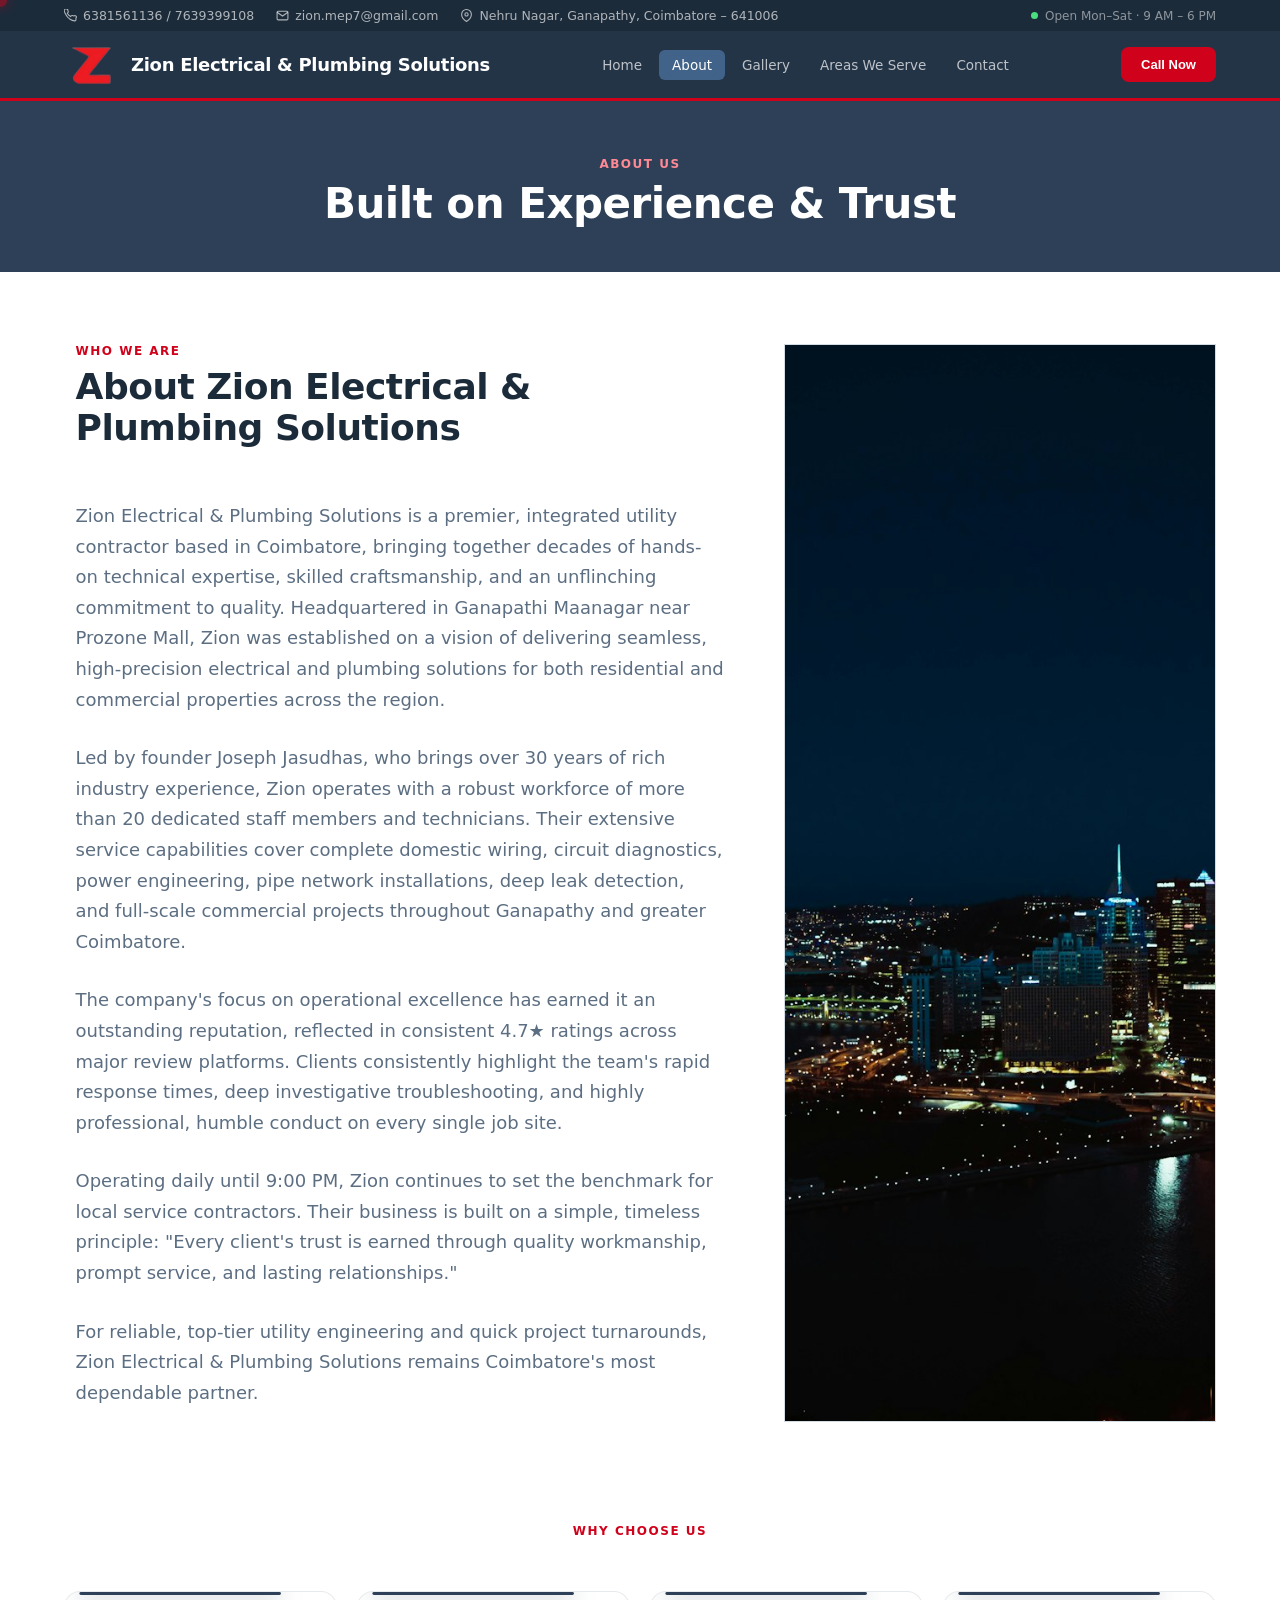
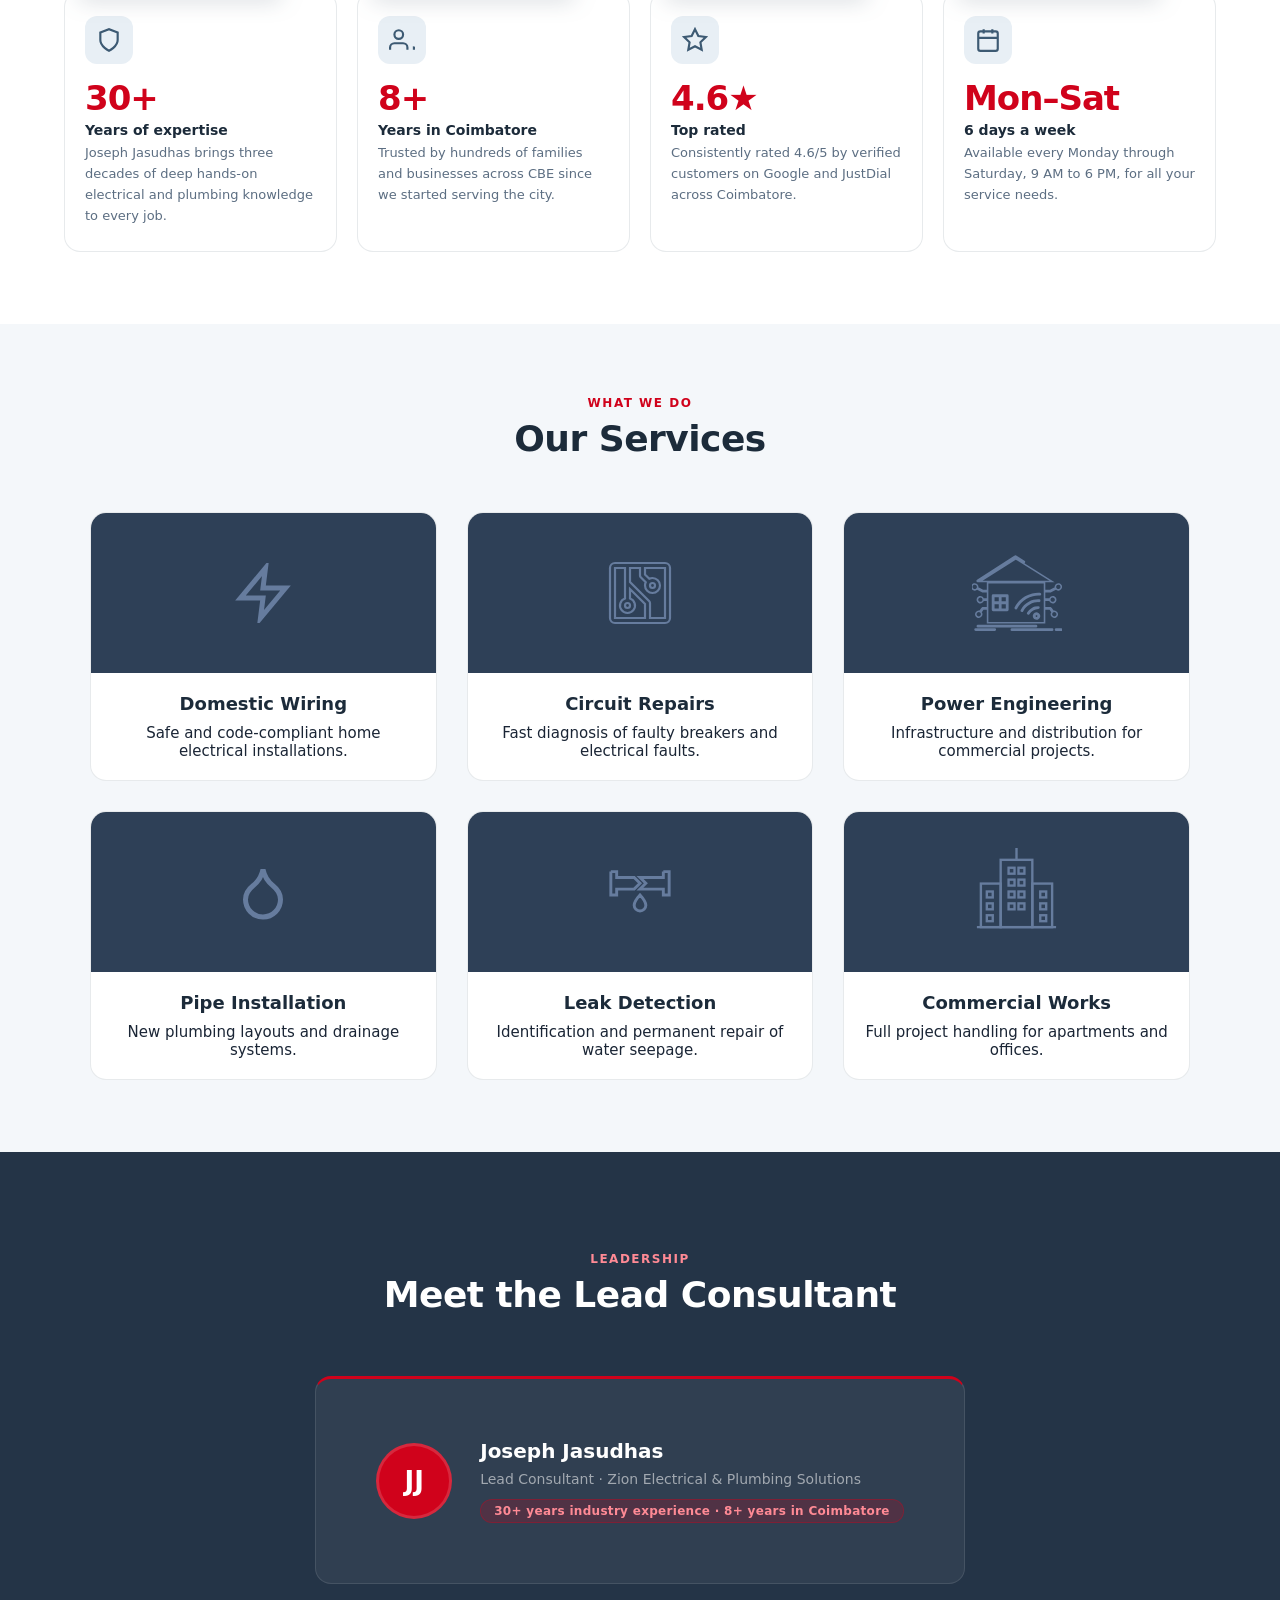
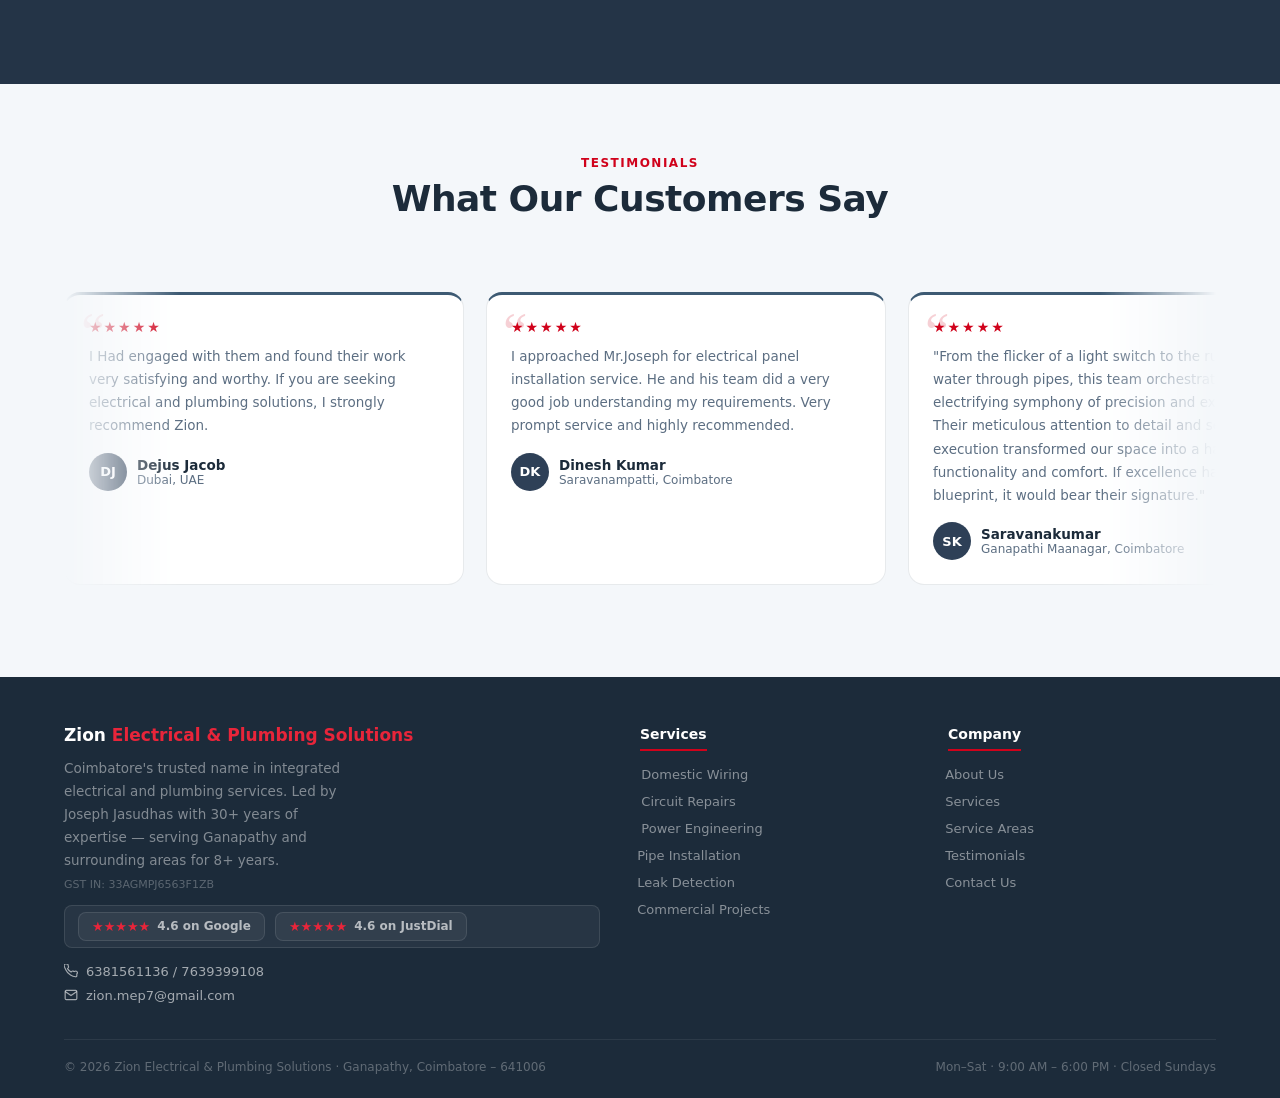
<file: about.html>
<!DOCTYPE html>
<html lang="en">
<head>
<meta charset="UTF-8">
<meta name="viewport" content="width=device-width, initial-scale=1.0">
<title>About Us | Zion Electrical &amp; Plumbing Solutions</title>
<link rel="stylesheet" href="style.css">
</head>
<body>

<h2 style="position: absolute; left: -9999px">
  Zion Electrical and Plumbing Solutions — Coimbatore
</h2>

<div class="topbar">
<div class="topbar-links">
<a href="tel:6381561136">
<svg fill="none" height="13" stroke="currentColor" stroke-width="2" viewbox="0 0 24 24" width="13">
<path d="M22 16.92v3a2 2 0 01-2.18 2 19.79 19.79 0 01-8.63-3.07A19.5 19.5 0 013.07 9.81 19.79 19.79 0 01.01 1.18 2 2 0 012 0h3a2 2 0 012 1.72c.13.96.36 1.9.7 2.81a2 2 0 01-.45 2.11L6.09 7.91a16 16 0 006 6l1.27-1.27a2 2 0 012.11-.45c.91.34 1.85.57 2.81.7A2 2 0 0122 16.92z"></path>
</svg>
      6381561136 / 7639399108
    </a>
<a href="https://share.google/Me3zKvV2UcwzcA7JD">
<svg fill="none" height="13" stroke="currentColor" stroke-width="2" viewbox="0 0 24 24" width="13">
<path d="M4 4h16c1.1 0 2 .9 2 2v12c0 1.1-.9 2-2 2H4c-1.1 0-2-.9-2-2V6c0-1.1.9-2 2-2z"></path>
<polyline points="22,6 12,13 2,6"></polyline>
</svg>
      zion.mep7@gmail.com
    </a>
<a href="#">
<svg fill="none" height="13" stroke="currentColor" stroke-width="2" viewbox="0 0 24 24" width="13">
<path d="M21 10c0 7-9 13-9 13s-9-6-9-13a9 9 0 0118 0z"></path>
<circle cx="12" cy="10" r="3"></circle>
</svg>
      Nehru Nagar, Ganapathy, Coimbatore – 641006
    </a>
</div>
<div class="topbar-right">
<div class="open-dot"></div>
    Open Mon–Sat · 9 AM – 6 PM
  </div>
</div>
<nav>
  <a href="index.html" class="logo-group" style="display: flex; align-items: center; gap: 12px; text-decoration:none;">
    <div class="logo"><img src="Zion-logo.png" width="55" height="55"/></div>
    <div class="logo-name">Zion Electrical &amp; Plumbing Solutions</div>
  </a>
  <ul class="nav-links">
    <li><a href="index.html">Home</a></li>
    <li><a href="about.html" class="active">About</a></li>
    <li><a href="gallery.html">Gallery</a></li>
    <li><a href="areas.html">Areas We Serve</a></li>
    <li><a href="contact.html">Contact</a></li>
  </ul>
  <a href="tel:6381561136"><button class="nav-btn">Call Now</button></a>
</nav>

<section class="page-banner">
  <div class="slabel" style="color:#FF8A95">About Us</div>
  <h1>Built on Experience &amp; Trust</h1>
</section>

<!-- ABOUT ZION + PHOTO SIDE-BY-SIDE SECTION -->
<section class="sec reveal" id="about-zion">
  <div class="about-container">
    <!-- Left Column: Content -->
    <div class="about-content">
      <div class="slabel">Who We Are</div>
      <div class="stitle">About Zion Electrical &amp; Plumbing Solutions</div>
      <div class="sdiv"></div>
      <p class="sbub">Zion Electrical &amp; Plumbing Solutions is a premier, integrated utility contractor based in Coimbatore, bringing together decades of hands-on technical expertise, skilled craftsmanship, and an unflinching commitment to quality. Headquartered in Ganapathi Maanagar near Prozone Mall, Zion was established on a vision of delivering seamless, high-precision electrical and plumbing solutions for both residential and commercial properties across the region.</p>
      <p class="sbub">Led by founder Joseph Jasudhas, who brings over 30 years of rich industry experience, Zion operates with a robust workforce of more than 20 dedicated staff members and technicians. Their extensive service capabilities cover complete domestic wiring, circuit diagnostics, power engineering, pipe network installations, deep leak detection, and full-scale commercial projects throughout Ganapathy and greater Coimbatore.</p>
      <p class="sbub">The company's focus on operational excellence has earned it an outstanding reputation, reflected in consistent 4.7★ ratings across major review platforms. Clients consistently highlight the team's rapid response times, deep investigative troubleshooting, and highly professional, humble conduct on every single job site.</p>
      <p class="sbub">Operating daily until 9:00 PM, Zion continues to set the benchmark for local service contractors. Their business is built on a simple, timeless principle: &quot;Every client's trust is earned through quality workmanship, prompt service, and lasting relationships.&quot;</p>
      <p class="sbub">For reliable, top-tier utility engineering and quick project turnarounds, Zion Electrical &amp; Plumbing Solutions remains Coimbatore's most dependable partner.</p>
    </div>

    <!-- Right Column: Image -->
    <div class="about-image-wrapper">
      <img src="usefulone.jpg" alt="Zion Electrical & Plumbing Team" class="about-img" />
    </div>
  </div>
</section>
<!-- WHY CHOOSE US SECTION -->
<section class="sec reveal" id="why-us">
  <div class="slabel">Why Choose Us</div>
  <div class="sdiv"></div>
  <div class="why-grid">
    <div class="why-card">
      <div class="why-icon">
        <svg fill="none" height="26" stroke="#3D5A73" stroke-width="2" viewbox="0 0 24 24" width="26">
          <path d="M12 22s8-4 8-10V5l-8-3-8 3v7c0 6 8 10 8 10z"></path>
        </svg>
      </div>
      <div class="why-num">30+</div>
      <h4>Years of expertise</h4>
      <p>
        Joseph Jasudhas brings three decades of deep hands-on electrical and
        plumbing knowledge to every job.
      </p>
    </div>
    
    <div class="why-card">
      <div class="why-icon">
        <svg fill="none" height="26" stroke="#3D5A73" stroke-width="2" viewbox="0 0 24 24" width="26">
          <path d="M17 21v-2a4 4 0 00-4-4H5a4 4 0 00-4 4v2"></path>
          <circle cx="9" cy="7" r="4"></circle>
          <path d="M23 21v-2a4 4 0 010 7.75"></path>
        </svg>
      </div>
      <div class="why-num">8+</div>
      <h4>Years in Coimbatore</h4>
      <p>
        Trusted by hundreds of families and businesses across CBE since we
        started serving the city.
      </p>
    </div>

    <div class="why-card">
      <div class="why-icon">
        <svg fill="none" height="26" stroke="#3D5A73" stroke-width="2" viewbox="0 0 24 24" width="26">
          <polygon points="12 2 15.09 8.26 22 9.27 17 14.14 18.18 21.02 12 17.77 5.82 21.02 7 14.14 2 9.27 8.91 8.26 12 2"></polygon>
        </svg>
      </div>
      <div class="why-num">4.6★</div>
      <h4>Top rated</h4>
      <p>
        Consistently rated 4.6/5 by verified customers on Google and JustDial
        across Coimbatore.
      </p>
    </div>

    <div class="why-card">
      <div class="why-icon">
        <svg fill="none" height="26" stroke="#3D5A73" stroke-width="2" viewbox="0 0 24 24" width="26">
          <rect height="18" rx="2" width="18" x="3" y="4"></rect>
          <line x1="16" x2="16" y1="2" y2="6"></line>
          <line x1="8" x2="8" y1="2" y2="6"></line>
          <line x1="3" x2="21" y1="10" y2="10"></line>
        </svg>
      </div>
      <div class="why-num">Mon–Sat</div>
      <h4>6 days a week</h4>
      <p>
        Available every Monday through Saturday, 9 AM to 6 PM, for all your
        service needs.
      </p>
    </div>
  </div>
</section>

<section class="sec alt" id="services">
<div class="slabel">What We Do</div>
<div class="stitle">Our Services</div>
<div class="sdiv"></div>
<div class="svc-grid">
<div class="svc-card">
<div class="svc-top">
<svg fill="none" height="60" stroke="#667C9E" stroke-width="2" viewbox="0 0 24 24" width="60">
<path d="M13 2L3 14h9l-1 8 10-12h-9z"></path>
</svg>
</div>
<div class="svc-body">
<h3>Domestic Wiring</h3>
<p>Safe and code-compliant home electrical installations.</p>
</div>
</div>
<div class="svc-card">
<div class="svc-top">
<svg fill="none" height="80" stroke="#667C9E" stroke-width="7" viewbox="0 0 256 256" width="80">
<path d="M208 32H48a16 16 0 0 0-16 16v160a16 16 0 0 0 16 16h160a16 16 0 0 0 16-16V48a16 16 0 0 0-16-16ZM88 160a8 8 0 1 1-8 8a8 8 0 0 1 8-8ZM48 48h32v97.38a24 24 0 1 0 16 0v-30.07l48 48V208H48Zm160 160h-48v-48a8 8 0 0 0-2.34-5.66L96 92.69V48h32v24a8 8 0 0 0 2.34 5.66l16 16A23.74 23.74 0 0 0 144 104a24 24 0 1 0 24-24a23.74 23.74 0 0 0-10.34 2.35L144 68.69V48h64v160ZM168 96a8 8 0 1 1-8 8a8 8 0 0 1 8-8Z"></path>
</svg>
</div>
<div class="svc-body">
<h3>Circuit Repairs</h3>
<p>Fast diagnosis of faulty breakers and electrical faults.</p>
</div>
</div>
<div class="svc-card">
<div class="svc-top">
<svg fill="none" height="90" stroke="#667C9E" stroke-width="8" viewbox="27 60 460 390" width="90">
<path d="M167.877,272.244h-29.494v29.494h29.494V272.244z M138.383,337.654h29.494 V308.16h-29.494V337.654z M203.793,272.244h-29.497v29.494h29.497V272.244z M174.296,337.654h29.497V308.16h-29.497V337.654z M207.001,344.049h-35.836h-0.077h-0.081h-35.835c-1.776,0-3.211-1.436-3.211-3.211v-35.811v-0.078v-0.104v-35.812 c0-1.774,1.436-3.211,3.211-3.211h35.835h0.081h0.077h35.836c1.751,0,3.187,1.437,3.187,3.211v35.812v0.104v0.078v35.811 C210.188,342.613,208.752,344.049,207.001,344.049z M254.741,332.747c-0.808,1.644-2.818,2.322-4.464,1.514 c-1.643-0.81-2.32-2.819-1.513-4.464c5.612-11.327,12.894-21.873,21.742-31.27c8.51-9.082,18.533-17.096,29.862-23.647 c11.378-6.552,23.307-11.224,35.418-14.067c12.554-2.95,25.345-3.969,37.923-3.186c1.854,0.131,3.24,1.723,3.135,3.55 s-1.699,3.237-3.552,3.132c-11.925-0.757-24.064,0.209-35.993,3.002c-11.508,2.715-22.837,7.126-33.59,13.338 c-10.757,6.212-20.257,13.834-28.347,22.447C266.981,311.996,260.064,322.02,254.741,332.747z M285.487,346.215 c-0.835,1.619-2.843,2.271-4.488,1.436c-1.618-0.861-2.271-2.871-1.436-4.488c4.201-8.066,9.553-15.609,15.976-22.317 c6.184-6.474,13.413-12.216,21.611-16.939c8.17-4.698,16.73-8.093,25.476-10.231c9.002-2.22,18.218-3.08,27.276-2.662 c1.824,0.078,3.26,1.644,3.183,3.471s-1.646,3.263-3.472,3.185c-8.482-0.366-17.045,0.417-25.422,2.479 c-8.146,1.984-16.13,5.142-23.729,9.526c-7.594,4.386-14.329,9.736-20.123,15.792C294.363,331.703,289.38,338.698,285.487,346.215 z M318.091,360.597c-0.916,1.593-2.951,2.141-4.545,1.227c-1.589-0.913-2.165-2.948-1.253-4.541 c2.664-4.646,5.928-8.953,9.788-12.815l0.183-0.184c3.682-3.627,7.91-6.891,12.635-9.605c4.805-2.792,9.815-4.854,14.904-6.211 c5.246-1.385,10.623-2.063,15.947-2.063c1.854,0,3.341,1.514,3.341,3.342c0,1.826-1.487,3.34-3.341,3.34 c-4.724-0.025-9.528,0.574-14.225,1.827c-4.568,1.227-9.033,3.054-13.286,5.507c-4.201,2.428-7.96,5.325-11.248,8.588 l-0.183,0.184C323.362,352.637,320.463,356.473,318.091,360.597z M359.043,364.382c-2.115-0.548-4.439-0.313-6.499,0.861 c-2.036,1.174-3.422,3.079-3.97,5.194c-0.572,2.113-0.336,4.463,0.836,6.498c1.176,2.037,3.081,3.42,5.193,3.994 c2.117,0.549,4.465,0.313,6.5-0.861c2.063-1.175,3.446-3.08,3.994-5.194c0.575-2.114,0.34-4.463-0.836-6.499 C363.062,366.339,361.156,364.955,359.043,364.382z M349.357,359.709c3.576-2.088,7.65-2.505,11.356-1.514 c3.678,0.992,7.019,3.394,9.083,6.969c2.06,3.576,2.478,7.675,1.488,11.354c-0.994,3.707-3.395,7.021-6.971,9.083 c-3.576,2.088-7.676,2.506-11.354,1.514c-3.682-0.991-7.021-3.393-9.082-6.969c-2.063-3.575-2.481-7.674-1.516-11.354 C343.355,365.086,345.781,361.771,349.357,359.709z M57.598,349.164c3.004-0.782,6.24-0.652,9.269,0.496l11.666-17.645 c0.523-1.018,1.594-1.723,2.818-1.723h25.293v-37.82H84.221c-0.337,1.461-0.884,2.897-1.67,4.28 c-2.06,3.576-5.401,5.978-9.083,6.969c-3.706,0.992-7.777,0.548-11.353-1.514s-5.977-5.376-6.97-9.083 c-0.99-3.68-0.572-7.778,1.488-11.354c2.063-3.575,5.404-5.977,9.083-6.969c3.706-0.991,7.78-0.573,11.357,1.487 c3.576,2.089,6.001,5.403,6.994,9.109l0.154,0.652h22.422v-37.82H81.351c-0.625,0-1.225-0.209-1.748-0.521l-27.171-14.252 c-2.011,2.428-4.699,4.072-7.594,4.855c-3.682,0.992-7.781,0.574-11.357-1.488c-3.576-2.062-6.001-5.402-6.966-9.109 c-0.993-3.68-0.576-7.752,1.484-11.354c2.064-3.576,5.405-5.978,9.086-6.97c3.706-0.991,7.777-0.573,11.353,1.515 c3.576,2.062,6.001,5.377,6.995,9.083c0.653,2.506,0.677,5.221-0.025,7.83l26.701,13.99h24.535v-39.465h291.081v39.465h29.417 l26.7-13.99c-0.705-2.609-0.681-5.324-0.028-7.83c0.993-3.706,3.422-7.021,6.998-9.083c3.576-2.088,7.647-2.506,11.354-1.515 c3.682,0.992,7.019,3.394,9.083,6.97c2.063,3.602,2.48,7.674,1.487,11.38c-0.993,3.681-3.394,7.021-6.97,9.083 c-3.576,2.063-7.672,2.48-11.354,1.488c-2.898-0.783-5.587-2.428-7.594-4.855l-27.175,14.252 c-0.519,0.313-1.119,0.521-1.747,0.521h-30.172v37.82h27.301l0.158-0.678c0.989-3.681,3.418-6.995,6.994-9.084 c3.576-2.061,7.647-2.479,11.354-1.487c3.682,0.992,7.022,3.394,9.082,6.969c2.064,3.576,2.481,7.675,1.488,11.354 c-0.965,3.707-3.394,7.021-6.97,9.083c-3.572,2.062-7.672,2.506-11.354,1.514c-3.678-0.991-7.019-3.393-9.082-6.969 c-0.783-1.383-1.33-2.819-1.671-4.28h-27.301v37.82h30.172c1.229,0,2.299,0.705,2.846,1.723l11.642,17.645 c3.028-1.148,6.264-1.278,9.265-0.496c3.682,0.992,7.022,3.42,9.083,6.996c2.063,3.575,2.48,7.646,1.487,11.354 c-0.989,3.68-3.394,7.021-6.97,9.084c-3.572,2.062-7.672,2.479-11.353,1.486c-3.706-0.99-7.02-3.393-9.083-6.969 c-2.061-3.575-2.506-7.674-1.513-11.354c0.652-2.428,1.931-4.725,3.759-6.578l-10.887-16.469h-28.448v70.812H106.644v-70.812 h-23.57l-10.883,16.469c1.825,1.854,3.106,4.15,3.759,6.578c0.965,3.68,0.547,7.778-1.516,11.354 c-2.061,3.576-5.377,5.979-9.083,6.969c-3.678,0.992-7.777,0.575-11.353-1.486c-3.576-2.063-5.977-5.404-6.97-9.084 c-0.99-3.707-0.572-7.778,1.488-11.354C50.604,352.584,53.92,350.156,57.598,349.164z M293.11,93.477 c1.488,0.939,1.93,2.924,0.993,4.41c-0.94,1.488-2.924,1.932-4.412,0.992l-40.587-25.5L58.198,195.428 c-1.484,0.966-3.471,0.522-4.408-0.965c-0.969-1.488-0.523-3.473,0.965-4.412L247.252,66.982c1.018-0.73,2.425-0.809,3.523-0.104 L293.11,93.477z M57.549,427.599c-1.776,0-3.211-1.462-3.211-3.21c0-1.775,1.436-3.211,3.211-3.211h296.349 c1.775,0,3.211,1.436,3.211,3.211c0,1.748-1.436,3.21-3.211,3.21H57.549z M231.069,445.608c-1.751,0-3.211-1.436-3.211-3.21 c0-1.75,1.46-3.185,3.211-3.185h205.074c1.775,0,3.211,1.435,3.211,3.185c0,1.774-1.436,3.21-3.211,3.21H231.069z M457.155,445.608c-1.772,0-3.208-1.436-3.208-3.21c0-1.75,1.436-3.185,3.208-3.185h25.633c1.776,0,3.212,1.435,3.212,3.185 c0,1.774-1.436,3.21-3.212,3.21H457.155z M45.855,445.061c-1.776,0-3.211-1.436-3.211-3.185c0-1.774,1.435-3.211,3.211-3.211 h97.175c1.772,0,3.208,1.437,3.208,3.211c0,1.749-1.436,3.185-3.208,3.185H45.855z M103.433,195.95h297.5h0.081h34.348 L250.512,79.772L68.822,195.95h34.509H103.433z

"></path>
</svg>
</div>
<div class="svc-body">
<h3>Power Engineering</h3>
<p>Infrastructure and distribution for commercial projects.</p>
</div>
</div>
<div class="svc-card">
<div class="svc-top">
<svg fill="none" height="60" stroke=" #667C9E" stroke-width="2" viewbox="0 0 24 24" width="60">
<path d="M12 22a7 7 0 007-7c0-2-1-3.9-3-5.5s-3.5-4-4-6.5c-.5 2.5-2 4.9-4 6.5C6 11.1 5 13 5 15a7 7 0 007 7z"></path>
</svg>
</div>
<div class="svc-body">
<h3>Pipe Installation</h3>
<p>New plumbing layouts and drainage systems.</p>
</div>
</div>
<div class="svc-card">
<div class="svc-top">
<svg fill="none" height="70" stroke="#667C9E" stroke-width="1" viewbox="0 0 24 24" width="70">
<path d="M2,5V13H4V11H10L12,9L10,7H4V5H2M20,5V7H12L14,9L12,11H20V13H22V5H20M12,13C12,13 10,15.17 10,16.5A2,2 0 0,0 12,18.5A2,2 0 0,0 14,16.5C14,15.17 12,13 12,13Z"></path>
</svg>
</div>
<div class="svc-body">
<h3>Leak Detection</h3>
<p>Identification and permanent repair of water seepage.</p>
</div>
</div>
<div class="svc-card">
<div class="svc-top">
<svg fill="none" height="95" stroke="#667C9E" stroke-linecap="stroke" stroke-linejoin="stroke" stroke-width="0.6" viewbox="0 0 24 24" width="95">
<!-- Antenna -->
<line x1="12" x2="12" y1="1" y2="4"></line>
<!-- Main tall tower -->
<rect height="17" width="8" x="8" y="4"></rect>
<!-- Left wing building -->
<rect height="11" width="5" x="3" y="10"></rect>
<!-- Right wing building -->
<rect height="11" width="5" x="16" y="10"></rect>
<!-- Ground line -->
<line x1="2" x2="22" y1="21" y2="21"></line>
<!-- Center tower windows -->
<rect height="1.5" width="1.5" x="10" y="6"></rect>
<rect height="1.5" width="1.5" x="12.5" y="6"></rect>
<rect height="1.5" width="1.5" x="10" y="9"></rect>
<rect height="1.5" width="1.5" x="12.5" y="9"></rect>
<rect height="1.5" width="1.5" x="10" y="12"></rect>
<rect height="1.5" width="1.5" x="12.5" y="12"></rect>
<rect height="1.5" width="1.5" x="10" y="15"></rect>
<rect height="1.5" width="1.5" x="12.5" y="15"></rect>
<!-- Left building windows -->
<rect height="1.5" width="1.5" x="4.5" y="12"></rect>
<rect height="1.5" width="1.5" x="4.5" y="15"></rect>
<rect height="1.5" width="1.5" x="4.5" y="18"></rect>
<!-- Right building windows -->
<rect height="1.5" width="1.5" x="18" y="12"></rect>
<rect height="1.5" width="1.5" x="18" y="15"></rect>
<rect height="1.5" width="1.5" x="18" y="18"></rect>
</svg>
</div>
<div class="svc-body">
<h3>Commercial Works</h3>
<p>Full project handling for apartments and offices.</p>
</div>
</div>
</div>
</section>

<section id="team">
<div class="team-sec reveal">
<div class="slabel">Leadership</div>
<div class="stitle">Meet the Lead Consultant</div>
<div class="sdiv"></div>
<div class="team-card">
<div class="team-ava">JJ</div>
<div class="team-info">
<h3>Joseph Jasudhas</h3>
<p>Lead Consultant · Zion Electrical &amp; Plumbing Solutions</p>
<div class="team-badge">
        30+ years industry experience · 8+ years in Coimbatore
      </div>
</div>
</div>
</div>
</section>

<section class="sec alt reveal" id="testimonials">
<div class="slabel">Testimonials</div>
<div class="stitle">What Our Customers Say</div>
<div class="sdiv"></div>
<div class="testi-viewport">
<div class="testi-track">
<div class="tcard">
<div class="tcard-stars">★★★★★</div>
<p>
          I Had engaged with them and found their work very satisfying and
          worthy. If you are seeking electrical and plumbing solutions, I
          strongly recommend Zion.
        </p>
<div class="tcard-author">
<div class="tcard-ava">DJ</div>
<div>
<div class="tcard-name">Dejus Jacob</div>
<div class="tcard-loc">Dubai, UAE</div>
</div>
</div>
</div>
<div class="tcard">
<div class="tcard-stars">★★★★★</div>
<p>
          I approached Mr.Joseph for electrical panel installation service. He
          and his team did a very good job understanding my requirements. Very
          prompt service and highly recommended.
        </p>
<div class="tcard-author">
<div class="tcard-ava">DK</div>
<div>
<div class="tcard-name">Dinesh Kumar</div>
<div class="tcard-loc">Saravanampatti, Coimbatore</div>
</div>
</div>
</div>
<div class="tcard">
<div class="tcard-stars">★★★★★</div>
<p>
          "From the flicker of a light switch to the rush of water through
          pipes, this team orchestrated an electrifying symphony of precision
          and expertise. Their meticulous attention to detail and seamless
          execution transformed our space into a haven of functionality and
          comfort. If excellence had a blueprint, it would bear their
          signature."
        </p>
<div class="tcard-author">
<div class="tcard-ava">SK</div>
<div>
<div class="tcard-name">Saravanakumar</div>
<div class="tcard-loc">Ganapathi Maanagar, Coimbatore</div>
</div>
</div>
</div>
<div class="tcard">
<div class="tcard-stars">★★★★★</div>
<p>
          They are great at returning phone calls and scheduling, plumbers have been extremely professional and pleasant.
           Thanks for good service. I will call again when needed.
        </p>
<div class="tcard-author">
<div class="tcard-ava">PK</div>
<div>
<div class="tcard-name">Parveen Kumar</div>
<div class="tcard-loc"> Coimbatore, TamilNadu</div>
</div>
</div>
</div>
<div class="tcard">
<div class="tcard-stars">★★★★★</div>
<p>
          I Had engaged with them and found their work very satisfying and
          worthy. If you are seeking electrical and plumbing solutions, I
          strongly recommend Zion.
        </p>
<div class="tcard-author">
<div class="tcard-ava">DJ</div>
<div>
<div class="tcard-name">Dejus Jacob</div>
<div class="tcard-loc">Dubai, UAE</div>
</div>
</div>
</div>
<div class="tcard">
<div class="tcard-stars">★★★★★</div>
<p>
          I approached Mr.Joseph for electrical panel installation service. He
          and his team did a very good job understanding my requirements. Very
          prompt service and highly recommended.
        </p>
<div class="tcard-author">
<div class="tcard-ava">DK</div>
<div>
<div class="tcard-name">Dinesh Kumar</div>
<div class="tcard-loc">Saravanampatti, Coimbatore</div>
</div>
</div>
</div>
<div class="tcard">
<div class="tcard-stars">★★★★★</div>
<p>
          "From the flicker of a light switch to the rush of water through
          pipes, this team orchestrated an electrifying symphony of precision
          and expertise. Their meticulous attention to detail and seamless
          execution transformed our space into a haven of functionality and
          comfort. If excellence had a blueprint, it would bear their signature.
        </p>
<div class="tcard-author">
<div class="tcard-ava">SK</div>
<div>
<div class="tcard-name">Saravanakumar</div>
<div class="tcard-loc">Ganapathi Maanagar, Coimbatore</div>
</div>
</div>
</div>
<div class="tcard">
<div class="tcard-stars">★★★★★</div>
<p>
          They are great at returning phone calls and scheduling, plumbers have been extremely professional and pleasant.
           Thanks for good service. I will call again when needed.
        </p>
<div class="tcard-author">
<div class="tcard-ava">PK</div>
<div>
<div class="tcard-name">Parveen Kumar</div>
<div class="tcard-loc"> Coimbatore, TamilNadu</div>
</div>
</div>
</div>
</div>
</div>
</section>

<section id="footer">
<footer>
<div class="footer-grid">
<div class="fb">
<h3>Zion <em>Electrical &amp; Plumbing Solutions</em></h3>
<p>
        Coimbatore's trusted name in integrated electrical and plumbing
        services. Led by Joseph Jasudhas with 30+ years of expertise — serving
        Ganapathy and surrounding areas for 8+ years.
      </p>
<div class="gst-txt">GST IN: 33AGMPJ6563F1ZB</div>
<div class="rb badges" style="display: flex; gap: 10px; flex-wrap: wrap; margin-top: 14px">
<div class="rb">
<div class="rb-s">★★★★★</div>
<div class="rb-t">4.6 on Google</div>
</div>
<div class="rb">
<div class="rb-s">★★★★★</div>
<div class="rb-t">4.6 on JustDial</div>
</div>
</div>
<div class="fb-contact">
<a href="tel:6381561136"><svg fill="none" stroke="currentColor" stroke-width="2" viewbox="0 0 24 24">
<path d="M22 16.92v3a2 2 0 01-2.18 2 19.79 19.79 0 01-8.63-3.07A19.5 19.5 0 013.07 9.81 19.79 19.79 0 01.01 1.18 2 2 0 012 0h3a2 2 0 012 1.72c.13.96.36 1.9.7 2.81a2 2 0 01-.45 2.11L6.09 7.91a16 16 0 006 6l1.27-1.27a2 2 0 012.11-.45c.91.34 1.85.57 2.81.7A2 2 0 0122 16.92z"></path></svg>
          6381561136 / 7639399108</a>
<a href="mailto:zion.mep7@gmail.com?subject=Inquiry%20for%20Zion%20Solutions&amp;body=Hi%20Zion%20Team," target="_blank">
<svg fill="none" stroke="currentColor" stroke-width="2" viewbox="0 0 24 24">
<path d="M4 4h16c1.1 0 2 .9 2 2v12c0 1.1-.9 2-2 2H4c-1.1 0-2-.9-2-2V6c0-1.1.9-2 2-2z"></path>
<polyline points="22,6 12,13 2,6"></polyline>
</svg>
  zion.mep7@gmail.com
</a>
</div>
</div>
<div class="fc">
<h4>Services</h4>
<ul>
<li><a href="about.html#services"><span>›</span> Domestic Wiring</a></li>
<li><a href="about.html#services"><span>›</span> Circuit Repairs</a></li>
<li><a href="about.html#services"><span>›</span> Power Engineering</a></li>
<li><a href="about.html#services"><span>›</span>Pipe Installation</a></li>
<li><a href="about.html#services"><span>›</span>Leak Detection</a></li>
<li><a href="about.html#services"><span>›</span>Commercial Projects</a></li>
</ul>
</div>
<div class="fc">
<h4>Company</h4>
<ul>
<li><a href="about.html"><span>›</span>About Us</a></li>
<li><a href="about.html#services"><span>›</span>Services</a></li>
<li><a href="areas.html"><span>›</span>Service Areas</a></li>
<li><a href="about.html#testimonials"><span>›</span>Testimonials</a></li>
<li><a href="contact.html"><span>›</span>Contact Us</a></li>
</ul>
</div>
</div>
<div class="footer-bottom">
<p>
      © 2026 Zion Electrical &amp; Plumbing Solutions · Ganapathy, Coimbatore –
      641006
    </p>
<p>Mon–Sat · 9:00 AM – 6:00 PM · Closed Sundays</p>
</div>
</footer>
</section>

<button class="back-to-top" id="backToTop" title="Go to top">
<svg fill="none" height="24" stroke="currentColor" stroke-linecap="round" stroke-linejoin="round" stroke-width="3" viewbox="0 0 24 24" width="24">
<polyline points="18 15 12 9 6 15"></polyline>
</svg>
</button>
<div class="cursor-dot" id="cursorDot"></div>

<script src="script.js"></script>
</body>
</html>
</file>
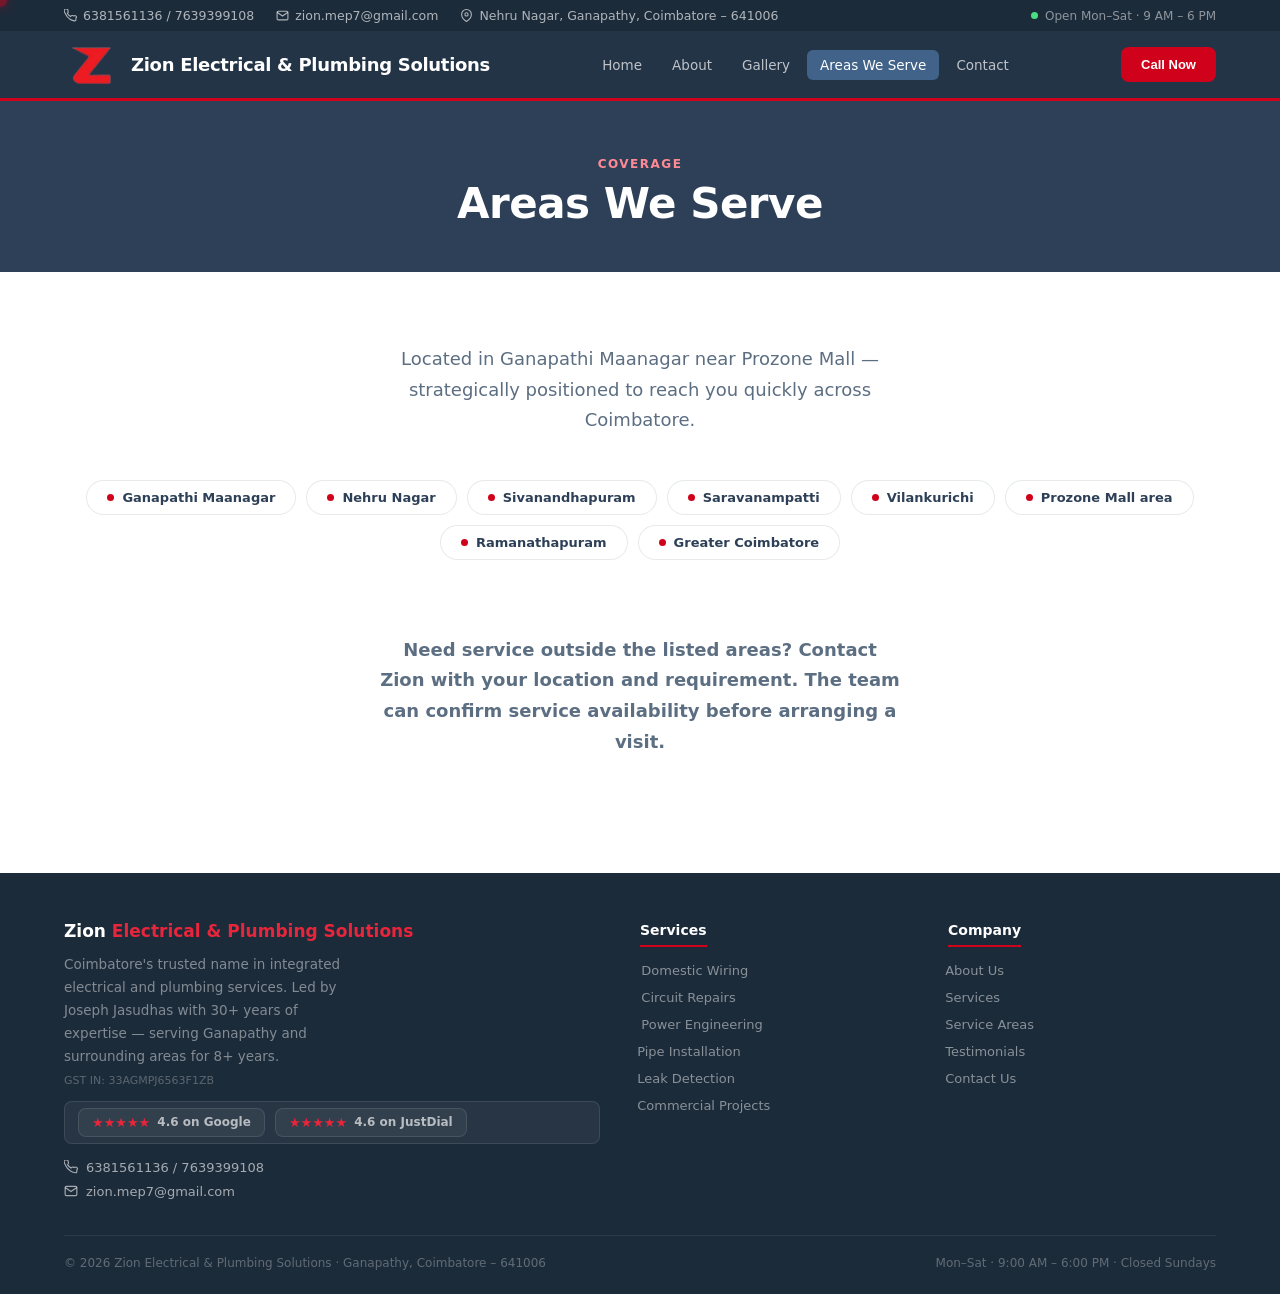
<file: areas.html>
<!DOCTYPE html>
<html lang="en">
<head>
<meta charset="UTF-8">
<meta name="viewport" content="width=device-width, initial-scale=1.0">
<title>Areas We Serve | Zion Electrical &amp; Plumbing Solutions</title>
<link rel="stylesheet" href="style.css">
</head>
<body>

<h2 style="position: absolute; left: -9999px">
  Zion Electrical and Plumbing Solutions — Coimbatore
</h2>

<div class="topbar">
<div class="topbar-links">
<a href="tel:6381561136">
<svg fill="none" height="13" stroke="currentColor" stroke-width="2" viewbox="0 0 24 24" width="13">
<path d="M22 16.92v3a2 2 0 01-2.18 2 19.79 19.79 0 01-8.63-3.07A19.5 19.5 0 013.07 9.81 19.79 19.79 0 01.01 1.18 2 2 0 012 0h3a2 2 0 012 1.72c.13.96.36 1.9.7 2.81a2 2 0 01-.45 2.11L6.09 7.91a16 16 0 006 6l1.27-1.27a2 2 0 012.11-.45c.91.34 1.85.57 2.81.7A2 2 0 0122 16.92z"></path>
</svg>
      6381561136 / 7639399108
    </a>
<a href="https://share.google/Me3zKvV2UcwzcA7JD">
<svg fill="none" height="13" stroke="currentColor" stroke-width="2" viewbox="0 0 24 24" width="13">
<path d="M4 4h16c1.1 0 2 .9 2 2v12c0 1.1-.9 2-2 2H4c-1.1 0-2-.9-2-2V6c0-1.1.9-2 2-2z"></path>
<polyline points="22,6 12,13 2,6"></polyline>
</svg>
      zion.mep7@gmail.com
    </a>
<a href="#">
<svg fill="none" height="13" stroke="currentColor" stroke-width="2" viewbox="0 0 24 24" width="13">
<path d="M21 10c0 7-9 13-9 13s-9-6-9-13a9 9 0 0118 0z"></path>
<circle cx="12" cy="10" r="3"></circle>
</svg>
      Nehru Nagar, Ganapathy, Coimbatore – 641006
    </a>
</div>
<div class="topbar-right">
<div class="open-dot"></div>
    Open Mon–Sat · 9 AM – 6 PM
  </div>
</div>
<nav>
  <a href="index.html" class="logo-group" style="display: flex; align-items: center; gap: 12px; text-decoration:none;">
    <div class="logo"><img src="Zion-logo.png" width="55" height="55"/></div>
    <div class="logo-name">Zion Electrical &amp; Plumbing Solutions</div>
  </a>
  <ul class="nav-links">
    <li><a href="index.html">Home</a></li>
    <li><a href="about.html">About</a></li>
    <li><a href="gallery.html">Gallery</a></li>
    <li><a href="areas.html" class="active">Areas We Serve</a></li>
    <li><a href="contact.html">Contact</a></li>
  </ul>
  <a href="tel:6381561136"><button class="nav-btn">Call Now</button></a>
</nav>

<section class="page-banner">
  <div class="slabel" style="color:#FF8A95">Coverage</div>
  <h1>Areas We Serve</h1>
</section>

<section class="sec reveal" id="areas">

<div class="ssub">
    Located in Ganapathi Maanagar near Prozone Mall — strategically positioned
    to reach you quickly across Coimbatore.
  </div>
<div class="area-wrap">
<div class="apill">
<div class="adot"></div>
      Ganapathi Maanagar
    </div>
<div class="apill">
<div class="adot"></div>
      Nehru Nagar
    </div>
<div class="apill">
<div class="adot"></div>
      Sivanandhapuram
    </div>
<div class="apill">
<div class="adot"></div>
      Saravanampatti
    </div>
<div class="apill">
<div class="adot"></div>
      Vilankurichi
    </div>
<div class="apill">
<div class="adot"></div>
      Prozone Mall area
    </div>
<div class="apill">
<div class="adot"></div>
      Ramanathapuram
    </div>
<div class="apill">
<div class="adot"></div>
      Greater Coimbatore
    </div>
</div>
<h6 class="ssub" style="grid-column:1/-1;margin-top:75px ;">Need service outside the listed areas? Contact Zion with your location and requirement.
   The team can confirm service availability before arranging a visit.</h6>
</section>

<section id="footer">
<footer>
<div class="footer-grid">
<div class="fb">
<h3>Zion <em>Electrical &amp; Plumbing Solutions</em></h3>
<p>
        Coimbatore's trusted name in integrated electrical and plumbing
        services. Led by Joseph Jasudhas with 30+ years of expertise — serving
        Ganapathy and surrounding areas for 8+ years.
      </p>
<div class="gst-txt">GST IN: 33AGMPJ6563F1ZB</div>
<div class="rb badges" style="display: flex; gap: 10px; flex-wrap: wrap; margin-top: 14px">
<div class="rb">
<div class="rb-s">★★★★★</div>
<div class="rb-t">4.6 on Google</div>
</div>
<div class="rb">
<div class="rb-s">★★★★★</div>
<div class="rb-t">4.6 on JustDial</div>
</div>
</div>
<div class="fb-contact">
<a href="tel:6381561136"><svg fill="none" stroke="currentColor" stroke-width="2" viewbox="0 0 24 24">
<path d="M22 16.92v3a2 2 0 01-2.18 2 19.79 19.79 0 01-8.63-3.07A19.5 19.5 0 013.07 9.81 19.79 19.79 0 01.01 1.18 2 2 0 012 0h3a2 2 0 012 1.72c.13.96.36 1.9.7 2.81a2 2 0 01-.45 2.11L6.09 7.91a16 16 0 006 6l1.27-1.27a2 2 0 012.11-.45c.91.34 1.85.57 2.81.7A2 2 0 0122 16.92z"></path></svg>
          6381561136 / 7639399108</a>
<a href="mailto:zion.mep7@gmail.com?subject=Inquiry%20for%20Zion%20Solutions&amp;body=Hi%20Zion%20Team," target="_blank">
<svg fill="none" stroke="currentColor" stroke-width="2" viewbox="0 0 24 24">
<path d="M4 4h16c1.1 0 2 .9 2 2v12c0 1.1-.9 2-2 2H4c-1.1 0-2-.9-2-2V6c0-1.1.9-2 2-2z"></path>
<polyline points="22,6 12,13 2,6"></polyline>
</svg>
  zion.mep7@gmail.com
</a>
</div>
</div>
<div class="fc">
<h4>Services</h4>
<ul>
<li><a href="about.html#services"><span>›</span> Domestic Wiring</a></li>
<li><a href="about.html#services"><span>›</span> Circuit Repairs</a></li>
<li><a href="about.html#services"><span>›</span> Power Engineering</a></li>
<li><a href="about.html#services"><span>›</span>Pipe Installation</a></li>
<li><a href="about.html#services"><span>›</span>Leak Detection</a></li>
<li><a href="about.html#services"><span>›</span>Commercial Projects</a></li>
</ul>
</div>
<div class="fc">
<h4>Company</h4>
<ul>
<li><a href="about.html"><span>›</span>About Us</a></li>
<li><a href="about.html#services"><span>›</span>Services</a></li>
<li><a href="areas.html"><span>›</span>Service Areas</a></li>
<li><a href="about.html#testimonials"><span>›</span>Testimonials</a></li>
<li><a href="contact.html"><span>›</span>Contact Us</a></li>
</ul>
</div>
</div>
<div class="footer-bottom">
<p>
      © 2026 Zion Electrical &amp; Plumbing Solutions · Ganapathy, Coimbatore –
      641006
    </p>
<p>Mon–Sat · 9:00 AM – 6:00 PM · Closed Sundays</p>
</div>
</footer>
</section>

<button class="back-to-top" id="backToTop" title="Go to top">
<svg fill="none" height="24" stroke="currentColor" stroke-linecap="round" stroke-linejoin="round" stroke-width="3" viewbox="0 0 24 24" width="24">
<polyline points="18 15 12 9 6 15"></polyline>
</svg>
</button>
<div class="cursor-dot" id="cursorDot"></div>

<script src="script.js"></script>
</body>
</html>
</file>
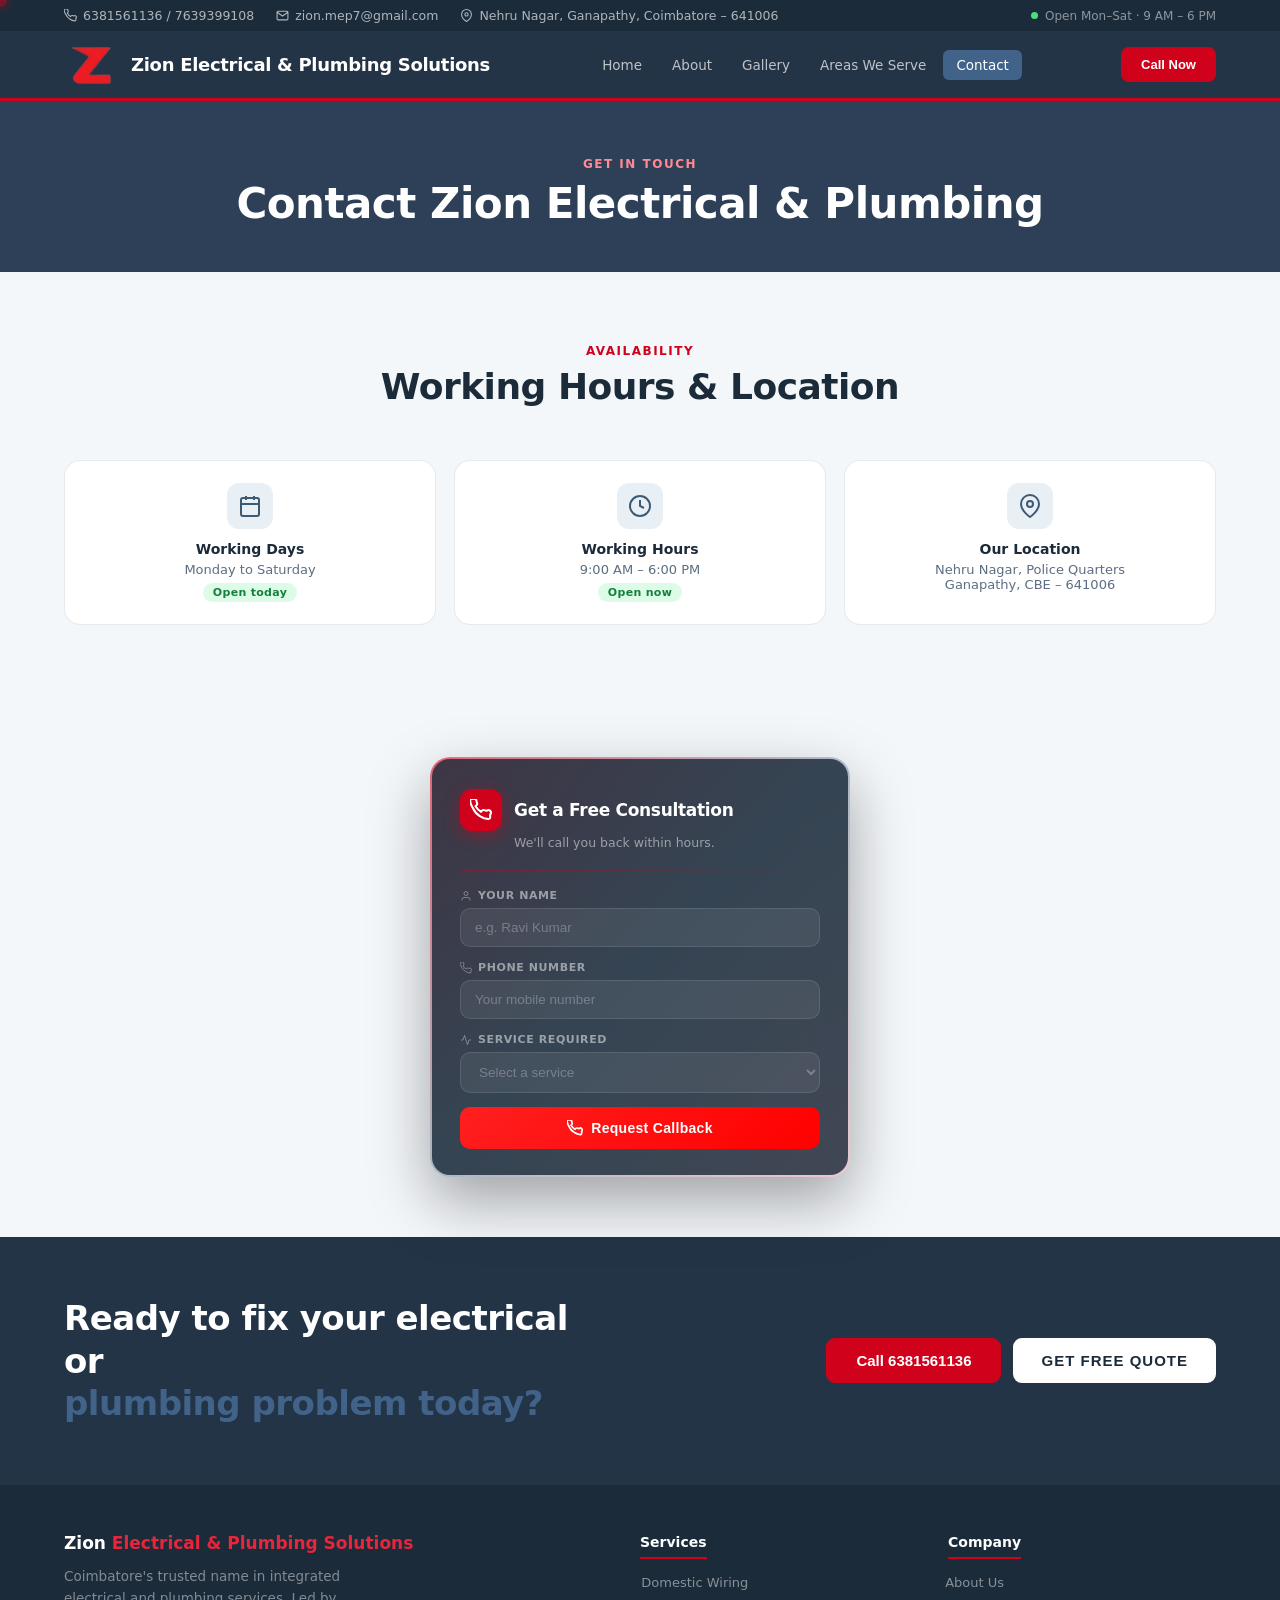
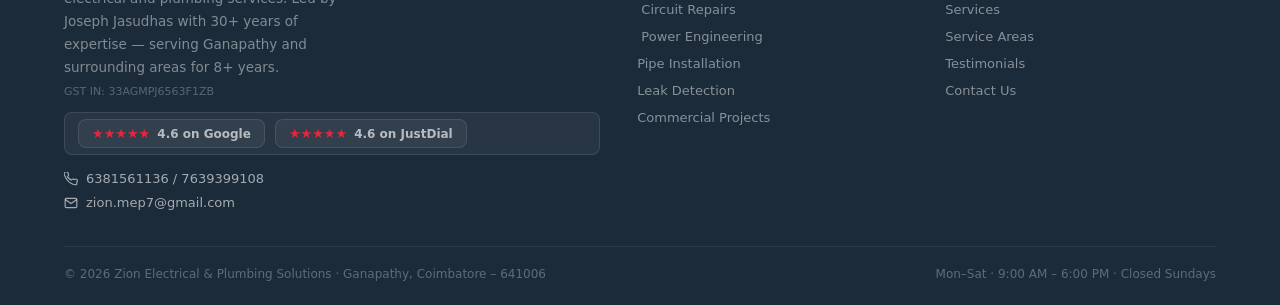
<file: contact.html>
<!DOCTYPE html>
<html lang="en">
<head>
<meta charset="UTF-8">
<meta name="viewport" content="width=device-width, initial-scale=1.0">
<title>Contact Us | Zion Electrical &amp; Plumbing Solutions</title>
<link rel="stylesheet" href="style.css">
</head>
<body>

<h2 style="position: absolute; left: -9999px">
  Zion Electrical and Plumbing Solutions — Coimbatore
</h2>

<div class="topbar">
<div class="topbar-links">
<a href="tel:6381561136">
<svg fill="none" height="13" stroke="currentColor" stroke-width="2" viewbox="0 0 24 24" width="13">
<path d="M22 16.92v3a2 2 0 01-2.18 2 19.79 19.79 0 01-8.63-3.07A19.5 19.5 0 013.07 9.81 19.79 19.79 0 01.01 1.18 2 2 0 012 0h3a2 2 0 012 1.72c.13.96.36 1.9.7 2.81a2 2 0 01-.45 2.11L6.09 7.91a16 16 0 006 6l1.27-1.27a2 2 0 012.11-.45c.91.34 1.85.57 2.81.7A2 2 0 0122 16.92z"></path>
</svg>
      6381561136 / 7639399108
    </a>
<a href="https://share.google/Me3zKvV2UcwzcA7JD">
<svg fill="none" height="13" stroke="currentColor" stroke-width="2" viewbox="0 0 24 24" width="13">
<path d="M4 4h16c1.1 0 2 .9 2 2v12c0 1.1-.9 2-2 2H4c-1.1 0-2-.9-2-2V6c0-1.1.9-2 2-2z"></path>
<polyline points="22,6 12,13 2,6"></polyline>
</svg>
      zion.mep7@gmail.com
    </a>
<a href="#">
<svg fill="none" height="13" stroke="currentColor" stroke-width="2" viewbox="0 0 24 24" width="13">
<path d="M21 10c0 7-9 13-9 13s-9-6-9-13a9 9 0 0118 0z"></path>
<circle cx="12" cy="10" r="3"></circle>
</svg>
      Nehru Nagar, Ganapathy, Coimbatore – 641006
    </a>
</div>
<div class="topbar-right">
<div class="open-dot"></div>
    Open Mon–Sat · 9 AM – 6 PM
  </div>
</div>
<nav>
  <a href="index.html" class="logo-group" style="display: flex; align-items: center; gap: 12px; text-decoration:none;">
    <div class="logo"><img src="Zion-logo.png" width="55" height="55"/></div>
    <div class="logo-name">Zion Electrical &amp; Plumbing Solutions</div>
  </a>
  <ul class="nav-links">
    <li><a href="index.html">Home</a></li>
    <li><a href="about.html">About</a></li>
    <li><a href="gallery.html">Gallery</a></li>
    <li><a href="areas.html">Areas We Serve</a></li>
    <li><a href="contact.html" class="active">Contact</a></li>
  </ul>
  <a href="tel:6381561136"><button class="nav-btn">Call Now</button></a>
</nav>

<section class="page-banner">
  <div class="slabel" style="color:#FF8A95">Get In Touch</div>
  <h1>Contact Zion Electrical &amp; Plumbing</h1>
</section>

<section class="sec alt reveal" id="hours">
<div class="slabel">Availability</div>
<div class="stitle">Working Hours &amp; Location</div>
<div class="sdiv"></div>
<div class="hours-grid">
<div class="hcard">
<div class="hcard-icon">
<svg fill="none" height="24" stroke="#3D5A73" stroke-width="2" viewbox="0 0 24 24" width="24">
<rect height="18" rx="2" width="18" x="3" y="4"></rect>
<line x1="16" x2="16" y1="2" y2="6"></line>
<line x1="8" x2="8" y1="2" y2="6"></line>
<line x1="3" x2="21" y1="10" y2="10"></line>
</svg>
</div>
<h4>Working Days</h4>
<p>Monday to Saturday</p>
<span class="otag">Open today</span>
</div>
<div class="hcard">
<div class="hcard-icon">
<svg fill="none" height="24" stroke="#3D5A73" stroke-width="2" viewbox="0 0 24 24" width="24">
<circle cx="12" cy="12" r="10"></circle>
<polyline points="12 6 12 12 16 14"></polyline>
</svg>
</div>
<h4>Working Hours</h4>
<p>9:00 AM – 6:00 PM</p>
<span class="otag">Open now</span>
</div>
<div class="hcard">
<div class="hcard-icon">
<svg fill="none" height="24" stroke="#3D5A73" stroke-width="2" viewbox="0 0 24 24" width="24">
<path d="M21 10c0 7-9 13-9 13s-9-6-9-13a9 9 0 0118 0z"></path>
<circle cx="12" cy="10" r="3"></circle>
</svg>
</div>
<h4>Our Location</h4>
<p>Nehru Nagar, Police Quarters<br/>Ganapathy, CBE – 641006</p>
</div>
</div>
</section>

<section id="contact-form" class="contact-form-sec">
  <div class="contact-form-inner">
    <div class="hero-card-wrap">
<form action="https://formspree.io/f/maqaygqj" class="hero-form" method="POST">
<!-- Header -->
<div class="form-header">
<div class="form-icon">
<svg fill="none" stroke="white" stroke-width="2.2" viewbox="0 0 24 24">
<path d="M22 16.92v3a2 2 0 01-2.18 2 19.79 19.79 0 01-8.63-3.07A19.5 19.5 0 013.07 9.81 19.79 19.79 0 01.01 1.18 2 2 0 012 0h3a2 2 0 012 1.72c.13.96.36 1.9.7 2.81a2 2 0 01-.45 2.11L6.09 7.91a16 16 0 006 6l1.27-1.27a2 2 0 012.11-.45c.91.34 1.85.57 2.81.7A2 2 0 0122 16.92z"></path>
</svg>
</div>
<h3>Get a Free Consultation</h3>
</div>
<p>We'll call you back within hours.</p>
<div class="form-divider"></div>
<!-- Fields -->
<div class="ff">
<label>
<svg fill="none" stroke="currentColor" stroke-width="2" viewbox="0 0 24 24"><path d="M20 21v-2a4 4 0 00-4-4H8a4 4 0 00-4 4v2"></path><circle cx="12" cy="7" r="4"></circle></svg>
          Your Name
        </label>
<input name="name" placeholder="e.g. Ravi Kumar" required="" type="text"/>
</div>
<div class="ff">
<label>
<svg fill="none" stroke="currentColor" stroke-width="2" viewbox="0 0 24 24"><path d="M22 16.92v3a2 2 0 01-2.18 2 19.79 19.79 0 01-8.63-3.07A19.5 19.5 0 013.07 9.81 19.79 19.79 0 01.01 1.18 2 2 0 012 0h3a2 2 0 012 1.72c.13.96.36 1.9.7 2.81a2 2 0 01-.45 2.11L6.09 7.91a16 16 0 006 6l1.27-1.27a2 2 0 012.11-.45c.91.34 1.85.57 2.81.7A2 2 0 0122 16.92z"></path></svg>
          Phone Number
        </label>
<input id="fphone" inputmode="numeric" name="phone" oninput="this.value = this.value.replace(/[^0-9]/g, '');" pattern="[0-9]*" placeholder="Your mobile number" required="" type="tel"/>
</div>
<div class="ff">
<label>
<svg fill="none" stroke="currentColor" stroke-width="2" viewbox="0 0 24 24">
<polyline points="22 12 18 12 15 21 9 3 6 12 2 12"></polyline>
</svg>
    Service Required
  </label>
<select name="service" required="">
<option disabled="" hidden="" selected="" value="">Select a service</option>
<option value="Domestic Wiring">Domestic Wiring</option>
<option value="Circuit Repair">Circuit Repair</option>
<option value="Power Engineering">Power Engineering</option>
<option value="Pipe Installation">Pipe Installation</option>
<option value="Leak Detection &amp; Fixing">Leak Detection &amp; Fixing</option>
<option value="Commercial Project">Commercial Project</option>
<option value="Other">Other</option>
</select>
</div>
<button class="fbub" type="submit">
<svg fill="none" stroke="white" stroke-width="2.5" viewbox="0 0 24 24"><path d="M22 16.92v3a2 2 0 01-2.18 2 19.79 19.79 0 01-8.63-3.07A19.5 19.5 0 013.07 9.81 19.79 19.79 0 01.01 1.18 2 2 0 012 0h3a2 2 0 012 1.72c.13.96.36 1.9.7 2.81a2 2 0 01-.45 2.11L6.09 7.91a16 16 0 006 6l1.27-1.27a2 2 0 012.11-.45c.91.34 1.85.57 2.81.7A2 2 0 0122 16.92z"></path></svg>
        Request Callback
      </button>
</form>
</div>

  </div>
</section>

<section id="cta">
<div class="cta reveal">
<h2>Ready to fix your electrical or<br/><em>plumbing problem today?</em></h2>
<div class="cta-btns">
<a href="tel:6381561136" style="text-decoration: none;">
<button class="btn-red-lg">Call 6381561136</button>
</a>
<a href="#contact-form" style="text-decoration: none;">
<button class="btn-white cool-btn pulse-white">Get Free Quote</button>
</a>
</div>
</div>
</section>

<section id="footer">
<footer>
<div class="footer-grid">
<div class="fb">
<h3>Zion <em>Electrical &amp; Plumbing Solutions</em></h3>
<p>
        Coimbatore's trusted name in integrated electrical and plumbing
        services. Led by Joseph Jasudhas with 30+ years of expertise — serving
        Ganapathy and surrounding areas for 8+ years.
      </p>
<div class="gst-txt">GST IN: 33AGMPJ6563F1ZB</div>
<div class="rb badges" style="display: flex; gap: 10px; flex-wrap: wrap; margin-top: 14px">
<div class="rb">
<div class="rb-s">★★★★★</div>
<div class="rb-t">4.6 on Google</div>
</div>
<div class="rb">
<div class="rb-s">★★★★★</div>
<div class="rb-t">4.6 on JustDial</div>
</div>
</div>
<div class="fb-contact">
<a href="tel:6381561136"><svg fill="none" stroke="currentColor" stroke-width="2" viewbox="0 0 24 24">
<path d="M22 16.92v3a2 2 0 01-2.18 2 19.79 19.79 0 01-8.63-3.07A19.5 19.5 0 013.07 9.81 19.79 19.79 0 01.01 1.18 2 2 0 012 0h3a2 2 0 012 1.72c.13.96.36 1.9.7 2.81a2 2 0 01-.45 2.11L6.09 7.91a16 16 0 006 6l1.27-1.27a2 2 0 012.11-.45c.91.34 1.85.57 2.81.7A2 2 0 0122 16.92z"></path></svg>
          6381561136 / 7639399108</a>
<a href="mailto:zion.mep7@gmail.com?subject=Inquiry%20for%20Zion%20Solutions&amp;body=Hi%20Zion%20Team," target="_blank">
<svg fill="none" stroke="currentColor" stroke-width="2" viewbox="0 0 24 24">
<path d="M4 4h16c1.1 0 2 .9 2 2v12c0 1.1-.9 2-2 2H4c-1.1 0-2-.9-2-2V6c0-1.1.9-2 2-2z"></path>
<polyline points="22,6 12,13 2,6"></polyline>
</svg>
  zion.mep7@gmail.com
</a>
</div>
</div>
<div class="fc">
<h4>Services</h4>
<ul>
<li><a href="about.html#services"><span>›</span> Domestic Wiring</a></li>
<li><a href="about.html#services"><span>›</span> Circuit Repairs</a></li>
<li><a href="about.html#services"><span>›</span> Power Engineering</a></li>
<li><a href="about.html#services"><span>›</span>Pipe Installation</a></li>
<li><a href="about.html#services"><span>›</span>Leak Detection</a></li>
<li><a href="about.html#services"><span>›</span>Commercial Projects</a></li>
</ul>
</div>
<div class="fc">
<h4>Company</h4>
<ul>
<li><a href="about.html"><span>›</span>About Us</a></li>
<li><a href="about.html#services"><span>›</span>Services</a></li>
<li><a href="areas.html"><span>›</span>Service Areas</a></li>
<li><a href="about.html#testimonials"><span>›</span>Testimonials</a></li>
<li><a href="contact.html"><span>›</span>Contact Us</a></li>
</ul>
</div>
</div>
<div class="footer-bottom">
<p>
      © 2026 Zion Electrical &amp; Plumbing Solutions · Ganapathy, Coimbatore –
      641006
    </p>
<p>Mon–Sat · 9:00 AM – 6:00 PM · Closed Sundays</p>
</div>
</footer>
</section>

<button class="back-to-top" id="backToTop" title="Go to top">
<svg fill="none" height="24" stroke="currentColor" stroke-linecap="round" stroke-linejoin="round" stroke-width="3" viewbox="0 0 24 24" width="24">
<polyline points="18 15 12 9 6 15"></polyline>
</svg>
</button>
<div class="cursor-dot" id="cursorDot"></div>

<script src="script.js"></script>
</body>
</html>
</file>
<file: style.css>
html {
  scroll-behavior: smooth;
  }
  *,*::before,*::after{box-sizing:border-box;margin:0;padding:0}
  :root{
    --red:#D0021B;--red2:#A80016;--red3:#E8253A;
    --dark:#1C2B3A;--dark2:#243447;--dark3:#2E4057;
    --slate:#3D5A73;--slate2:#4A6D8C;
    --white:#fff;--off:#F4F7FA;--light:#E8EFF5;
    --text:#1A2535;--muted:#5C6E82;--border:rgba(60,80,100,0.12);
    --r:10px;--r2:16px
  }
  body{font-family:'Segoe UI',system-ui,sans-serif;color:var(--text);background:var(--white);overflow-x:hidden;font-size:15px}

  /* TOP BAR */
  .topbar{background:var(--dark);padding:8px 5%;display:flex;justify-content:space-between;align-items:center;flex-wrap:wrap;gap:8px}
  .topbar-links{display:flex;gap:22px;flex-wrap:wrap}
  .topbar-links a{color:rgba(255,255,255,.65);font-size:12.5px;text-decoration:none;display:flex;align-items:center;gap:6px;transition:color .2s}
  .topbar-links a:hover{color:#fff}
  .topbar-right{display:flex;align-items:center;gap:7px;color:rgba(255,255,255,.5);font-size:12px}
  .open-dot{width:7px;height:7px;background:#4ADE80;border-radius:50%;animation:blink 1.4s infinite}
  @keyframes blink{0%,100%{opacity:1}50%{opacity:.2}}

  /* NAV */
  nav{background:var(--dark2);display:flex;align-items:center;justify-content:space-between;padding:0 5%;height:70px;position:sticky;top:0;z-index:99;border-bottom:3px solid var(--red) }
  .logo{display:flex;align-items:center;gap:1px}
  .logo-z{width:55px;height:55px;background:var(--red);border-radius:8px;display:flex;align-items:center;justify-content:center;font-size:28px;font-weight:900;color:var(--white);font-family:Georgia,serif;line-height:1}
  .logo-name{color:var(--white);font-size:18px;font-weight:800;letter-spacing:-.3px;line-height:1}
  .logo-sub{color:rgba(255,255,255,.45);font-size:11px;letter-spacing:.4px}
  .nav-links{display:flex;gap:4px;list-style:none}
  .nav-links a{color:rgba(255,255,255,.7);text-decoration:none;font-size:13.5px;padding:7px 13px;border-radius:6px;transition:.2s}
  .nav-links a:hover{color:#fff;background:rgba(255,255,255,.07)}
  .nav-btn{background:var(--red);color:var(--white);font-weight:800;font-size:13px;padding:10px 20px;border-radius:8px;border:none;cursor:pointer;transition:.2s}
  .nav-btn:hover{background:var(--red2);transform:translateY(-1px)}

  /* HERO */
  
  .hero{min-height:540px;display:flex;align-items:center;padding:70px 5%;gap:48px;flex-wrap:wrap;overflow:hidden;position:relative;background:var(--dark3)}
.hero-bg{position:absolute;inset:0;z-index:0}
.hero-bg span{position:absolute;inset:0;background-size:cover;background-position:center;opacity:0;animation:heroBgFade 21s infinite}
.hero-bg span{
  position:absolute;inset:0;
  background-size:cover;
  background-position:center;
  opacity:0;
  transition:opacity 1s ease-in-out;
}


.hero-overlay{position:absolute;inset:0;background:rgba(20,30,45,0.65);z-index:1}
.hero-grid{position:absolute;inset:0;z-index:2;background:repeating-linear-gradient(0deg,transparent,transparent 39px,rgba(255, 255, 255, 0.07) 40px),repeating-linear-gradient(90deg,transparent,transparent 39px,rgba(255, 255, 255, 0.07) 40px)}
.hero-c1{position:absolute;right:-80px;top:-80px;width:400px;height:400px;border-radius:50%;background:rgba(208,2,27,.07);pointer-events:none;z-index:2}
.hero-c2{position:absolute;left:-60px;bottom:-60px;width:280px;height:280px;border-radius:50%;background:rgba(208,2,27,.04);pointer-events:none;z-index:2}
.hero-left{flex:1;min-width:280px;position:relative;z-index:3;animation:fadeUp .7s .1s ease both}@keyframes fadeUp{from{opacity:0;transform:translateY(28px)}to{opacity:1;transform:translateY(0)}}
  .hero-badge{display:inline-flex;align-items:center;gap:8px;background:rgba(208,2,27,.15);border:1px solid rgba(208,2,27,.3);color:#FF8A95;font-size:12px;font-weight:700;padding:5px 14px;border-radius:20px;margin-bottom:20px;letter-spacing:.5px}
  .hero h1{font-size:clamp(28px,4.5vw,50px);color:var(--white);font-weight:900;line-height:1.12;letter-spacing:-1px;margin-bottom:16px}
  .hero h1 em{color:#426389;font-style:normal}
  .hero-desc{color:rgba(255,255,255,.65);font-size:15.5px;line-height:1.75;max-width:460px;margin-bottom:28px}
  .hero-btns{display:flex;gap:12px;flex-wrap:wrap;margin-bottom:28px}
  .btn-red{background:var(--red);color:var(--white);font-weight:800;font-size:14px;padding:13px 26px;border-radius:8px;border:none;cursor:pointer;transition:.2s}
  .btn-red:hover{background:var(--red2);transform:translateY(-2px)}
  .btn-ghost{background:transparent;color:var(--white);font-weight:600;font-size:14px;padding:13px 24px;border-radius:8px;border:1.5px solid rgba(255,255,255,.25);cursor:pointer;transition:.2s}
  .btn-ghost:hover{border-color:var(--red);color:#989c9f}
  .hero-info{display:flex;gap:10px;flex-wrap:wrap}
  .hinfo{background:rgba(255,255,255,.07);border:1px solid rgba(255,255,255,.1);border-radius:8px;padding:9px 14px;display:flex;align-items:center;gap:8px}
  .hinfo span{color:rgba(255,255,255,.75);font-size:12.5px}
  .hinfo strong{color:#fff}
  /* ── HERO RIGHT: Floating Card Design ── */
  .hero-right {
    flex: 0 0 360px;
    position: relative;
    z-index: 3;
    animation: fadeUp .7s .3s ease both;
  }

  /* Floating glow orbs behind card */
  .hero-right::before {
    content: '';
    position: absolute;
    top: -30px; right: -30px;
    width: 180px; height: 180px;
    border-radius: 50%;
    background: radial-gradient(circle, rgba(208,2,27,0.25) 0%, transparent 70%);
    pointer-events: none;
    animation: orbPulse 3s ease-in-out infinite;
  }
  .hero-right::after {
    content: '';
    position: absolute;
    bottom: -20px; left: -20px;
    width: 120px; height: 120px;
    border-radius: 50%;
    background: radial-gradient(circle, rgba(74,109,140,0.2) 0%, transparent 70%);
    pointer-events: none;
    animation: orbPulse 3s ease-in-out infinite reverse;
  }
  @keyframes orbPulse {
    0%,100% { transform: scale(1); opacity: .7; }
    50%      { transform: scale(1.15); opacity: 1; }
  }

  /* Card shell */
  .hero-card-wrap {
    position: relative;
    border-radius: 20px;
    padding: 2px; /* creates gradient border */
    background: linear-gradient(135deg, rgba(208,2,27,0.6), rgba(61,90,115,0.4), rgba(208,2,27,0.2));
    box-shadow:
      0 24px 60px rgba(0,0,0,0.35),
      0 0 0 1px rgba(255,255,255,0.06),
      inset 0 1px 0 rgba(255,255,255,0.1);
    animation: cardFloat 4s ease-in-out infinite;
  }
  @keyframes cardFloat {
    0%,100% { transform: translateY(0px); }
    50%      { transform: translateY(-8px); }
  }

  .hero-form {
    background: rgba(28, 43, 58, 0.82);
    backdrop-filter: blur(20px);
    -webkit-backdrop-filter: blur(20px);
    border-radius: 18px;
    padding: 30px 28px 26px;
    position: relative;
    overflow: hidden;
  }

  /* Sheen sweep on the card */
  .hero-form::before {
    content: '';
    position: absolute;
    top: 0; left: -100%;
    width: 60%; height: 100%;
    background: linear-gradient(90deg, transparent, rgba(255,255,255,0.04), transparent);
    animation: sheen 5s ease-in-out infinite;
    pointer-events: none;
  }
  @keyframes sheen {
    0%   { left: -100%; }
    40%,100% { left: 160%; }
  }

  /* Header strip with icon */
  .form-header {
    display: flex;
    align-items: center;
    gap: 12px;
    margin-bottom: 6px;
  }
  .form-icon {
    width: 42px; height: 42px;
    border-radius: 12px;
    background: var(--red);
    display: flex; align-items: center; justify-content: center;
    flex-shrink: 0;
    box-shadow: 0 4px 16px rgba(208,2,27,0.45);
  }
  .form-icon svg { width: 22px; height: 22px; }

  .hero-form h3 {
    font-size: 17px;
    font-weight: 900;
    color: var(--white);
    letter-spacing: -.3px;
    line-height: 1.2;
  }
  .hero-form > p {
    font-size: 12.5px;
    color: rgba(255,255,255,.5);
    margin-bottom: 20px;
    padding-left: 54px;
    margin-top: -2px;
  }

  /* Divider */
  .form-divider {
    height: 1px;
    background: linear-gradient(90deg, var(--red), transparent);
    margin-bottom: 18px;
    opacity: .4;
  }

  /* Fields */
  .ff { margin-bottom: 14px; }
  .ff label {
    display: flex; align-items: center; gap: 6px;
    font-size: 11px;
    font-weight: 700;
    color: rgba(255,255,255,.5);
    margin-bottom: 6px;
    letter-spacing: .6px;
    text-transform: uppercase;
  }
  .ff label svg { width: 12px; height: 12px; opacity: .7; }

  .ff input, .ff select {
    width: 100%;
    padding: 11px 14px;
    border: 1px solid rgba(255,255,255,.1);
    border-radius: 10px;
    font-size: 13.5px;
    color: var(--white);
    background: rgba(255,255,255,.07);
    outline: none;
    transition: border .2s, background .2s, box-shadow .2s;
   
  }
  .ff input::placeholder { color: rgba(255,255,255,.28); }
  .ff select option { background: var(--dark2); color: var(--white); }
  .ff input:focus, .ff select:focus {
    border-color: var(--red);
    background: rgba(208,2,27,.08);
    box-shadow: 0 0 0 3px rgba(208,2,27,.18);
  }

  /* Trust badges inside card */
  .form-badges {
    display: flex;
    gap: 8px;
    margin-bottom: 16px;
    flex-wrap: wrap;
  }
  .fbadge {
    display: flex; align-items: center; gap: 5px;
    background: rgba(255,255,255,.06);
    border: 1px solid rgba(255,255,255,.1);
    border-radius: 20px;
    padding: 4px 10px;
    font-size: 11px;
    color: rgba(255,255,255,.6);
    font-weight: 600;
  }
  .fbadge .dot { width: 6px; height: 6px; border-radius: 50%; background: #4ADE80; flex-shrink: 0; }
  .fbadge .star { color: #FBBF24; font-size: 10px; }

  /* Submit button */
  .fsub {
    width: 100%;
    background: linear-gradient(135deg, #426389, #426389);
    color: var(--white);
    font-weight: 800;
    font-size: 14px;
    padding: 13px;
    border-radius: 10px;
    border: none;
    cursor: pointer;
    transition: .25s;
    letter-spacing: .3px;
    position: relative;
    overflow: hidden;
    display: flex;
    align-items: center;
    justify-content: center;
    gap: 8px;
    margin-top: 4px;
  }
  .fsub::after {
    content: '';
    position: absolute;
    inset: 0;
    background: linear-gradient(135deg, rgba(255,255,255,.12), transparent);
    pointer-events: none;
  }
  .fsub:hover {
    background: linear-gradient(135deg, #426389,#426389);
    transform: translateY(-2px);
    box-shadow: 0 10px 28px rgb(80, 85, 150);
  }
  .fsub svg { width: 16px; height: 16px; }

  .fbub {
    width: 100%;
    background: linear-gradient(135deg, red,red);
    color: var(--white);
    font-weight: 800;
    font-size: 14px;
    padding: 13px;
    border-radius: 10px;
    border: none;
    cursor: pointer;
    transition: .25s;
    letter-spacing: .3px;
    position: relative;
    overflow: hidden;
    display: flex;
    align-items: center;
    justify-content: center;
    gap: 8px;
    margin-top: 4px;
  }
  .fbub::after {
    content: '';
    position: absolute;
    inset: 0;
    background: linear-gradient(135deg, rgba(255,255,255,.12), transparent);
    pointer-events: none;
  }
  .fbub:hover {
    
    transform: translateY(-2px);
    box-shadow: 0 10px 20px red;
  }
  .fbub svg { width: 16px; height: 16px; }


  /* Makes the dropdown placeholder match the input placeholder opacity */
select:invalid {
  color: rgba(255, 255, 255, 0.28);
}

/* Ensures the actual options inside the list remain fully visible */
.ff select option {
  background: var(--dark2);
  color: var(--white);
}

/* Optional: Slight adjustment to ensure the 'hidden' attribute works across all browsers */
select[required]:invalid {
  color: rgba(255, 255, 255, 0.28);
}

  /* STATS */
  .stats{background:var(--dark3);padding:30px 5%}
  .stats-grid{display:grid;grid-template-columns:repeat(auto-fit,minmax(130px,1fr));max-width:950px;;margin:0 auto}

  .snum{font-size:36px;font-weight:900;color:var(--white);line-height:1;letter-spacing:-1px}
  .slbl{font-size:12px;font-weight:600;color:rgba(255,255,255,.72);margin-top:4px}



  /* SECTIONS */
  .sec{padding:72px 5%}
  .sec.alt{background:var(--off)}
  .slabel{font-size:12px;font-weight:700;color:var(--red);letter-spacing:1.5px;text-transform:uppercase;margin-bottom:8px;text-align:center}
  .stitle{font-size:clamp(22px,3.5vw,36px);font-weight:900;color:var(--dark);text-align:center;letter-spacing:-.5px;margin-bottom:10px}
  .sdiv{width:50px;height:3px;border-radius:2px;margin:12px auto 38px}
  .ssub{text-align:center;color:var(--muted);font-size: 18px;max-width:520px;margin:0 auto 44px;line-height:1.7 }
  
  /* SERVICE CARDS */
  .svc-grid {
    display: grid;
    /* This forces exactly 3 columns on desktop */
    grid-template-columns: repeat(3, 1fr);
    gap: 30px;
    justify-content: center;
    max-width: 1100px;
    margin: 0 auto;
  }

  .svc-card {
    background: var(--white);
    border: 1px solid var(--border);
    border-radius: var(--r2);
    overflow: hidden;
    display: flex;
    flex-direction: column;
    height: 100%; /* Ensures all 3 cards in a row have the same height */
    transition: transform .25s;
  }

  .svc-top {
    height: 160px;
    background: var(--dark3);
    display: flex;
    align-items: center;
    justify-content: center;
  }

  .svc-body {
    padding: 25px;
    flex-grow: 1;
    text-align: center;
  }

  /* Responsive: On tablets/phones, switch to 1 or 2 columns so it doesn't look squashed */
  @media (max-width: 900px) {
    .svc-grid {
      grid-template-columns: repeat(2, 1fr);
    }
  }
  @media (max-width: 600px) {
    .svc-grid {
      grid-template-columns: 1fr;
    }
  }

  .svc-card {
    background: var(--white);
    border: 1px solid var(--border);
    border-radius: var(--r2);
    overflow: hidden;
    display: flex;
    flex-direction: column;
    height: 100%; /* Ensures all cards are equal height */
    transition: transform .25s;
  }

  .svc-card:hover {
    transform: translateY(-5px);
    box-shadow: 0 10px 30px rgba(0,0,0,0.1);
  }

  .svc-top {
    height: 160px;
    background: var(--dark3);
    display: flex;
    align-items: center;
    justify-content: center;
  }

  .svc-body {
    padding: 20px;
    flex-grow: 1;
    text-align: center;
  }

  .svc-body h3 {
    font-size: 18px;
    color: var(--dark);
    margin-bottom: 10px;
  }
  
  /* WHY */
  .why-grid{display:grid;grid-template-columns:repeat(auto-fit,minmax(190px,1fr));gap:20px}
  .why-card{background:var(--white);border:1px solid var(--border);border-radius:var(--r2);padding:24px 20px;transition:transform .2s,box-shadow .2s;position:relative;overflow:hidden}
  .why-card-svg{position:absolute;top:0;left:0;width:100%;height:100%;pointer-events:none;z-index:2;overflow:visible}
  .why-card-svg rect{fill:none;stroke:var(--dark3);stroke-width:3;stroke-linecap:round;filter:drop-shadow(0 0 12px #2E4057)}
  .why-card:hover{transform:translateY(-4px);box-shadow:0 12px 32px rgba(30,50,70,.1)}
  .why-icon{width:48px;height:48px;border-radius:12px;background:var(--light);display:flex;align-items:center;justify-content:center;margin-bottom:14px}
  .why-icon svg{width:26px;height:26px}
  .why-num{font-size:34px;font-weight:900;color:var(--red);margin-bottom:4px;letter-spacing:-1px}
  .why-card h4{font-size:14px;font-weight:700;color:var(--dark);margin-bottom:5px}
  .why-card p{font-size:13px;color:var(--muted);line-height:1.6}

  /* TEAM */
  .team-sec{background:var(--dark2);padding:100px 5%;text-align:center}
  .team-sec .slabel{color:#FF8A95}
  .team-sec .stitle{color:var(--white)}
  .team-card{display:inline-flex;align-items:center;gap:28px;background:rgba(255,255,255,.06);border:1px solid rgba(255,255,255,.1);border-radius:var(--r2);padding: 60px 60px;margin-top:8px;flex-wrap:wrap;justify-content:center;border-top:3px solid var(--red)}
  .team-ava{width:76px;height:76px;border-radius:50%;background:var(--red);display:flex;align-items:center;justify-content:center;font-size:26px;font-weight:900;color:var(--white);border:3px solid rgba(255,255,255,.15)}
  .team-info h3{font-size:20px;font-weight:800;color:var(--white);margin-bottom:5px;text-align:left}
  .team-info p{font-size:14px;color:rgba(255,255,255,.55);line-height:1.65;text-align:left}
  .team-badge{display:inline-flex;align-items:center;gap:6px;background:rgba(208,2,27,.2);border:1px solid rgba(208,2,27,.35);color:#FF8A95;font-size:12px;font-weight:700;padding:4px 13px;border-radius:12px;margin-top:8px;letter-spacing:.3px}

  /* TESTIMONIALS */
  .testi-grid{display:grid;grid-template-columns:repeat(auto-fit,minmax(255px,1fr));gap:22px}
  .tcard{background:var(--white);border:1px solid var(--border);border-radius:var(--r2);padding:24px;position:relative;border-top:3px solid var(--slate)}
  .tcard::before{content:'\201C';position:absolute;top:10px;left:16px;font-size:55px;color:var(--red);opacity:.18;line-height:1;font-family:Georgia,serif}
  .tcard-stars{color:var(--red);font-size:14px;letter-spacing:2px;margin-bottom:10px}
  .tcard p{font-size:13.5px;color:var(--muted);line-height:1.72;margin-bottom:15px}
  .tcard-author{display:flex;align-items:center;gap:10px}
  .tcard-ava{width:38px;height:38px;border-radius:50%;background:var(--dark3);color:var(--white);display:flex;align-items:center;justify-content:center;font-size:13px;font-weight:700}
  .tcard-name{font-size:13.5px;font-weight:700;color:var(--dark)}
  .tcard-loc{font-size:12px;color:var(--muted)}

  /* HOURS */
  .hours-grid{display:grid;grid-template-columns:repeat(auto-fit,minmax(170px,1fr));gap:18px}
  .hcard{background:var(--white);border:1px solid var(--border);border-radius:var(--r2);padding:22px;text-align:center}
  .hcard-icon{width:46px;height:46px;border-radius:12px;background:var(--light);display:flex;align-items:center;justify-content:center;margin:0 auto 12px}
  .hcard-icon svg{width:24px;height:24px}
  .hcard h4{font-size:14px;font-weight:700;color:var(--dark);margin-bottom:5px}
  .hcard p{font-size:13px;color:var(--muted)}
  .otag{display:inline-block;background:#DCFCE7;color:#15803D;font-size:11px;font-weight:700;padding:3px 10px;border-radius:10px;margin-top:6px;letter-spacing:.3px}
  .ctag{display:inline-block;background:#FEE2E2;color:#991B1B;font-size:11px;font-weight:700;padding:3px 10px;border-radius:10px;margin-top:6px;letter-spacing:.3px}

  /* AREAS */
  .area-wrap{display:flex;flex-wrap:wrap;gap:10px;justify-content:center}
  .apill{background:var(--white);border:1px solid var(--border);color:var(--dark3);font-size:13px;font-weight:600;padding:9px 20px;border-radius:20px;display:flex;align-items:center;gap:8px;transition:.2s;cursor:default}
  .apill:hover{background:var(--dark3);color:var(--white)}
  .adot{width:7px;height:7px;background:var(--red);border-radius:50%}

  /* CTA */
  .cta{background:var(--dark2);padding:60px 5%;display:flex;align-items:center;justify-content:space-between;flex-wrap:wrap;gap:24px}
  .cta h2{font-size:clamp(22px,3.5vw,34px);font-weight:900;color:var(--white);letter-spacing:-.5px;max-width:520px;line-height:1.25}
  .cta h2 em{color: #426389;font-style:normal}
  .cta-btns{display:flex;gap:12px;flex-wrap:wrap}
  .btn-red-lg{background:var(--red);color:var(--white);font-weight:800;font-size:15px;padding:14px 30px;border-radius:9px;border:none;cursor:pointer;transition:.2s}
  .btn-red-lg:hover{background:var(--red2);transform:translateY(-2px)}
  .btn-white{background:var(--white);color:var(--dark);font-weight:800;font-size:15px;padding:14px 28px;border-radius:9px;border:none;cursor:pointer;transition:.2s}
  .btn-white:hover{background:var(--off)}

  /* FOOTER */
  footer{background:var(--dark);padding:48px 5% 24px}
  .footer-grid{display:grid;grid-template-columns:2fr 1fr 1fr;gap:40px;margin-bottom:36px}
  .fb h3{color:var(--white);font-size:17px;font-weight:800;margin-bottom:12px}
  .fb h3 em{color:var(--red3);font-style:normal}
  .fb p{color:rgba(255,255,255,.45);font-size:13.5px;line-height:1.7;max-width:300px}
  .fb-contact{margin-top:16px;display:flex;flex-direction:column;gap:9px}
  .fb-contact a{color:rgba(255,255,255,.6);font-size:13px;text-decoration:none;display:flex;align-items:center;gap:8px;transition:color .2s}
  .fb-contact a:hover{color:var(--red3)}
  .fb-contact svg{width:14px;height:14px;flex-shrink:0}
  .gst-txt{color:rgba(255,255,255,.28);font-size:11px;margin-top:6px}
  .fc h4{color:var(--white);font-size:14px;font-weight:700;margin-bottom:14px;padding-bottom:7px;border-bottom:2px solid var(--red);display:inline-block}
  .fc ul{list-style:none;display:flex;flex-direction:column;gap:9px}

  /* Enhanced Footer Link Animation */
.fc ul li a {
  color: rgba(255, 255, 255, 0.48);
  text-decoration: none;
  font-size: 13px;
  display: inline-block; /* Essential for the sliding movement */
  transition: all 0.3s cubic-bezier(0.25, 0.46, 0.45, 0.94); /* Elegant timing */
}

.fc ul li a:hover {
  color: var(--white);
  padding-left: 10px; /* This creates the sliding effect */
  filter: drop-shadow(0 0 5px rgba(255,255,255,0.2));
}
.fc ul li a span {
  opacity: 0;
  margin-right: -8px; /* Starts hidden behind the text */
  transition: all 0.3s ease;
  color: var(--red3);
}

.fc ul li a:hover span {
  opacity: 1;
  margin-right: 8px; /* Slides out when you hover */
}

  .footer-bottom{border-top:1px solid rgba(255,255,255,.07);padding-top:20px;display:flex;justify-content:space-between;align-items:center;flex-wrap:wrap;gap:10px}
  .footer-bottom p{color:rgba(255,255,255,.3);font-size:12px}
  .rbadges{display:flex;gap:10px;flex-wrap:wrap;margin-top:14px}
  .rb{background:rgba(255,255,255,.05);border:1px solid rgba(255,255,255,.1);border-radius:8px;padding:6px 13px;display:flex;align-items:center;gap:7px}
  .rb-s{color:var(--red3);font-size:13px}
  .rb-t{color:rgba(255,255,255,.65);font-size:12px;font-weight:600}
  


  /* Animation Keyframes */
  @keyframes fadeInUp {
    from {
      opacity: 0;
      transform: translateY(50px);
    }
    to {
      opacity: 1;
      transform: translateY(0);
    }
  }

  /* Apply to all sections with the 'reveal' class */
  .reveal {
    view-timeline-name: --section;
    view-timeline-axis:block;
    animation: fadeInUp 1s ease-out forwards;
    animation-timeline: --section;
    /* This 'entry' range makes it trigger as soon as it enters view */
    animation-range: entry 0% entry 100%;
  }

  /* Specific logic for the Stats items */
  .stats {
    view-timeline-name: --stats;
    view-timeline-axis: block;
  }

  .sitem {
    opacity: 0;
    animation: fadeInUp 1s ease-out forwards;
    animation-timeline: --stats;
    animation-range: entry  10% entry 100%;
  }

  /* Staggered "One-by-One" timing */
  .sitem:nth-child(1) { animation-delay: 1s; }
  .sitem:nth-child(2) { animation-delay: 1s; }
  .sitem:nth-child(3) { animation-delay: 1s; }
  .sitem:nth-child(4) { animation-delay: 1s; }
  .sitem:nth-child(5) { animation-delay: 1s; }

  /* Testimonial Slider Animation */
  @keyframes scrollTestimonials {
    0% { transform: translateX(-50%); }
    100% { transform: translateX(0%); } /* Moves half the width to loop seamlessly */
  }

  .testi-viewport {
    overflow: hidden; /* Hides the testimonials that are off-screen */
    width: 100%;
    padding: 20px 0;
    mask-image: linear-gradient(to right, transparent, black 10%, black 90%, transparent); /* Optional: Fades edges */
  }

  .testi-track {
    display: flex;
    gap: 22px;
    width: max-content; /* Important: makes the track as wide as all cards combined */
    animation: scrollTestimonials 40s linear infinite; /* Adjust '30s' to change speed */
  }

  .testi-track:hover {
    animation-play-state:running; }

  /* Ensure cards don't shrink */
  .tcard {
    flex: 0 0 400px; /* Each card will be exactly 350px wide */
  }

 /* The "Heartbeat" Animation */
@keyframes button-pulse {
  0% { transform: scale(1); box-shadow: 0 0 0 0 rgba(208, 2, 27, 0.4); }
  70% { transform: scale(1.05); box-shadow: 0 0 0 10px rgba(208, 2, 27, 0); }
  100% { transform: scale(1); box-shadow: 0 0 0 0 rgba(208, 2, 27, 0); }
}

/* Global Cool Button Base */
.cool-btn {
  position: relative;
  transition: all 0.3s cubic-bezier(0.175, 0.885, 0.32, 1.275);
  cursor: pointer;
  border: none;
  font-weight: 700;
  text-transform: uppercase;
  letter-spacing: 1px;
}

/* Hover Effect for ALL cool buttons */
.cool-btn:hover {
  transform: translateY(-4px);
  box-shadow: 0 10px 20px rgba(0,0,0,0.15);
  filter: brightness(1.1);
}

.cool-btn:active {
  transform: translateY(-1px);
}

/* Red Pulse Class */
.pulse-red {
  animation: button-pulse 2s infinite;
}

/* White Pulse Class (for the CTA section) */
.pulse-white {
  animation: button-pulse 2s infinite;
  /* change shadow color to white for the white button */
  box-shadow: 0 0 0 0 rgba(255, 255, 255, 0.4);
}


/* 1. Base State (Hidden) */
.back-to-top {
  position: fixed;
  bottom: 30px;
  right: 30px;
  width: 50px;
  height: 50px;
  background-color: #D0021B; /* Zion Red */
  color: white;
  border: none;
  border-radius: 50%;
  cursor: pointer;
  z-index: 9999;
  display: flex;
  justify-content: center;
  align-items: center;
  box-shadow: 0 4px 15px rgba(0, 0, 0, 0.3);
  
  /* Smoothness */
  opacity: 0;
  visibility: hidden;
  transform: translateY(20px);
  transition: all 0.4s ease-in-out;
  pointer-events: none;
}

/* 2. Visible State */
.back-to-top.show {
  opacity: 1;
  visibility: visible;
  transform: translateY(0);
  pointer-events: auto;
}

/* 3. Hover State - This makes it change color */
.back-to-top:hover {
  background-color: #1C2B3A !important; /* Changes to Zion Dark on hover */
  transform: translateY(-5px); /* Adds a little lift */
  box-shadow: 0 6px 20px rgba(0, 0, 0, 0.4);
}

/* Optional: rotate the arrow slightly on hover for extra "cool" factor */
.back-to-top:hover svg {
  transform: scale(1.2);
  transition: transform 0.3s ease;
}

/* Gallery Image Zoom Effect */
.gallery-item img {
  transition: transform 0.4s ease;
}
.gallery-item:hover img {
  transform: scale(1.008);
}
/* Gallery */
.gallery-grid {
  display: grid;
  grid-template-columns: repeat(auto-fit, minmax(280px, 1fr));
  gap: 15px;
  max-width: 1200px;
  margin: 0 auto;
  padding: 0 5%;
}

.gallery-item {
  aspect-ratio: 4 / 3;
  border-radius: var(--r2);
  overflow: hidden;
  cursor: pointer;
  border: 2px solid var(--white);
}

.gallery-item img {
  width: 100%;
  height: 100%;
  object-fit: cover;
  display: block;
  transition: transform 0.4s ease;
}

.gallery-item:hover img {
  transform: scale(1.08);
}

/* Lightbox */
.lightbox {
  position: fixed;
  z-index: 9999;
  top: 0; left: 0;
  width: 100%; height: 100%;
  display: flex;
  align-items: center;
  justify-content: center;
  visibility: hidden;
  background: rgba(0,0,0,0);
  transition: background 0.4s ease, visibility 0s linear 0.4s;
}

.lightbox.active {
  visibility: visible;
  background: rgba(0,0,0,0.92);
  transition: background 0.4s ease, visibility 0s linear 0s;
}

@keyframes lbIn {
  from { transform: scale(0.25); opacity: 0; }
  to   { transform: scale(1);    opacity: 1; }
}

@keyframes lbOut {
  from { transform: scale(1);    opacity: 1; }
  to   { transform: scale(0.25); opacity: 0; }
}

.lightbox img {
  max-width: 88%;
  max-height: 85vh;
  border-radius: var(--r2);
  object-fit: contain;
  opacity: 0;
}

.lightbox.active img {
  animation: lbIn 0.45s cubic-bezier(0.22, 1, 0.36, 1) forwards;
}

.lightbox.closing img {
  animation: lbOut 0.35s ease forwards;
}

.close-lb {
  position: absolute;
  top: 20px; right: 30px;
  color: white;
  font-size: 50px;
  cursor: pointer;
  z-index: 10000;
  font-family: Arial, sans-serif;
  line-height: 1;
}

.close-lb:hover { color: var(--red2); }


.nav-links a {
  color: rgba(255,255,255,.7);
  text-decoration: none;
  font-size: 13.5px;
  padding: 7px 13px;
  border-radius: 6px;
  transition: color .3s, background .3s, box-shadow .3s; /* ← change this line */
}

.nav-links a.active {
  color: #fff;
  background:  #426389;
  box-shadow: 0 0 10px rgba(98, 98, 243, 0.55),rgba(98, 98, 243, 0.55);
}
.hero-btns .fsub,
.hero-btns .btn-ghost {
  width: 160px;
  outline: none;
  padding: 13px 0;
  border-radius: 8px;
  border: 1.5px solid transparent;
  justify-content: center;
  text-align: center;
}

.hero-btns .btn-ghost {
  border-color: rgba(255,255,255,.25);
}

.cursor-dot {
  position: fixed;
  width: 14px;
  height: 14px;
  background: rgba(208, 2, 27, 0.5);
  border-radius: 50%;
  pointer-events: none;
  z-index: 9998;
  transform: translate(-50%, -50%);
  transition: transform 0.15s ease-out;
    box-shadow: 0 0 12px rgba(208, 2, 27, 0.4);
}

/* =========================================================
   ADDED FOR THE 5-PAGE SPLIT
   ========================================================= */

/* Simple page banner used at the top of About / Gallery / Areas / Contact
   (pages that don't have the big animated hero) */
.page-banner{
  background:var(--dark3);
  padding:56px 5% 44px;
  text-align:center;
}
.page-banner h1{
  color:var(--white);
  font-size:clamp(26px,4vw,42px);
  font-weight:900;
  letter-spacing:-.5px;
  margin-top:6px;
}
.page-banner h1 .highlight{
  color: #7596bc;
}

/* Contact page: reuses the .hero-form card styling, just centered
   on a plain section instead of floating inside the hero */
.contact-form-sec{
  padding:60px 5%;
  background:var(--off);
  display:flex;
  justify-content:center;
}
.contact-form-inner{
  width:100%;
  max-width:420px;
}
.contact-form-inner .hero-card-wrap{
  animation:none; /* no floating effect needed outside the hero */
}


/* Layout for About Us Section */
#about-zion {
  padding-bottom: 30px; 
}

.about-container {
  display: grid;
  /* Text on the left (1.2fr), image on the right (0.8fr) */
  grid-template-columns: 1.2fr 0.8fr; 
  gap: 60px;
  align-items: left;
  max-width: 100%;
  padding-left: 1%;
  margin: 0;
}
.about-content {
  text-align: left;
  padding-left: 0;
}

.about-content .slabel,
.about-content .stitle {
  text-align: left;
}

.about-content .sdiv {
  margin: 12px 0 24px 0;
}
.about-content .sbub {
  margin: 0;
  padding: 14px 0;
  max-width: 100%;
  border-bottom: px solid var(--border);
}

.about-content .sbub:last-child {
  border-bottom: none;
}
/* Image Wrapper with Sharp Corners */
.about-image-wrapper {
  width: 100%;
  height: 100%;
  min-height: 320px;
  border-radius: 0; /* Sharp corners */
  overflow: hidden;
  background: var(--light);
  border: 1px solid var(--border);
}

.about-img {
  width: 100%;
  height: 100%;
  object-fit: cover;
  display: block;
  border-radius: 0; /* Sharp corners */
}

/* Responsive adjustment for tablet/mobile */
@media (max-width: 850px) {
  .about-container {
    grid-template-columns: 1fr;
    gap: 24px;
  }
}
.sbub {
  text-align: left;
  color: var(--muted);
  font-size: 18px;
  line-height: 1.7;
  margin-bottom: 20px; /* Adds space between each paragraph */
}



/* =========================================================
   HOME PAGE ADDITIONS — About / Gallery / How We Work
   ========================================================= */
.home-feature {
  max-width: 1250px;
  margin: 0 auto;
  display: grid;
  grid-template-columns: minmax(0, 1.1fr) minmax(330px, 0.9fr);
  gap: 70px;
  align-items: center;
}
.home-feature-copy {
  max-width: 600px;
  transform: translateX(-35px);
}
.home-feature .slabel,
.home-feature .stitle { text-align: left; }
.home-feature .sdiv { margin-left: 0; margin-bottom: 24px; }
.home-feature-title { max-width: 540px; }
.home-feature-text {
  color: var(--muted);
  font-size: 15px;
  line-height: 1.8;
  margin-bottom: 15px;
}
.home-feature-btn { display: inline-flex; align-items: center; gap: 10px; margin-top: 10px; text-decoration: none; }
.home-feature-btn span,
.home-section-action span { font-size: 18px; line-height: 1; transition: transform .2s ease; }
.home-feature-btn:hover span,
.home-section-action a:hover span { transform: translateX(3px); }
.home-feature-image {
  position: relative;
  min-height: 470px;
  border-radius: 22px;
  overflow: hidden;
  background: var(--dark3);
  box-shadow: 0 24px 55px rgba(28,43,58,.18);
}
.home-feature-image::after {
  content: '';
  position: absolute;
  inset: 0;
  background: linear-gradient(180deg, transparent 55%, rgba(0,0,0,.28));
  pointer-events: none;
}
.home-feature-image img { width: 100%; height: 100%; min-height: 470px; object-fit: cover; display: block; }

.home-gallery { overflow: hidden; }
.home-gallery-grid {
  max-width: 1120px;
  margin: 0 auto;
  display: grid;
  grid-template-columns: 1.15fr .85fr .85fr;
  grid-template-rows: 230px 230px;
  gap: 18px;
}
.home-gallery-card {
  position: relative;
  display: block;
  border-radius: 18px;
  overflow: hidden;
  min-height: 0;
  background: var(--dark3);
  text-decoration: none;
  box-shadow: 0 12px 30px rgba(28,43,58,.10);
}
.home-gallery-card-tall { grid-row: 1 / 3; }
.home-gallery-card-wide { grid-column: 2 / 4; }
.home-gallery-card img {
  width: 100%;
  height: 100%;
  display: block;
  object-fit: cover;
  transition: transform .5s ease;
}
.home-gallery-card::after {
  content: '';
  position: absolute;
  inset: 0;
  background: linear-gradient(180deg, transparent 35%, rgba(12,20,29,.72));
}
.home-gallery-card:hover img { transform: scale(1.045); }
.home-gallery-label {
  position: absolute;
  z-index: 2;
  left: 18px;
  bottom: 16px;
  color: #fff;
  font-weight: 800;
  font-size: 13px;
  letter-spacing: .3px;
}
.home-section-action { text-align: center; margin-top: 30px; }
.home-section-action a { display: inline-flex; align-items: center; gap: 10px; text-decoration: none; }

.home-process { background: var(--white); }
.process-flow {
  max-width: 1180px;
  margin: 0 auto;
  display: grid;
  grid-template-columns: 1fr 82px 1fr 82px 1fr 82px 1fr;
  align-items: center;
  gap: 8px;
}
.process-step {
  position: relative;
  min-height: 280px;
  padding: 32px 24px 26px;
  border: 1px solid var(--border);
  border-radius: 20px;
  background: linear-gradient(180deg, #fff, #f7f9fb);
  box-shadow: 0 12px 34px rgba(28,43,58,.06);
  transition: transform .25s ease, box-shadow .25s ease;
}
.process-step:hover { transform: translateY(-6px); box-shadow: 0 18px 42px rgba(28,43,58,.12); }
.process-number {
  position: absolute;
  top: 14px;
  right: 18px;
  font-size: 12px;
  font-weight: 900;
  color: rgba(208,2,27,.40);
  letter-spacing: 1px;
}
.process-icon {
  width: 56px;
  height: 56px;
  display: flex;
  align-items: center;
  justify-content: center;
  border-radius: 15px;
  background: var(--light);
  color: var(--dark3);
  font-size: 24px;
  font-weight: 900;
  margin-bottom: 24px;
}
.process-step h3 { color: var(--dark); font-size: 18px; margin-bottom: 10px; }
.process-step p { color: var(--muted); font-size: 13.5px; line-height: 1.7; }
.process-arrow { display: flex; justify-content: center; align-items: center; }
.process-arrow svg {
  color: grey;
  width: 50px;
  max-width: 100%;
  height: auto;
  object-fit: contain;
  opacity: .72;
  filter: drop-shadow(0 4px 8px rgba(255, 3, 3, ));
  animation: zionArrowPulse 2.1s ease-in-out infinite;
}
.process-arrow:nth-of-type(2) svg { animation-delay: .18s; }
.process-arrow:nth-of-type(3) svg { animation-delay: .36s; }
@keyframes zionArrowPulse {
  0%,100% { transform: translateX(0); opacity: .58; }
  50% { transform: translateX(5px); opacity: 1; }
}

@media (max-width: 1000px) {
  .home-feature { grid-template-columns: 1fr; gap: 36px; }
  .home-feature-copy { max-width: 760px; margin: 0 auto; }
  .home-feature .slabel, .home-feature .stitle { text-align: center; }
  .home-feature .sdiv { margin-left: auto; }
  .home-feature-image, .home-feature-image img { min-height: 420px; }
  .process-flow { grid-template-columns: 1fr 1fr; gap: 18px; }
  .process-arrow { display: none; }
}

@media (max-width: 700px) {
  .home-gallery-grid { grid-template-columns: 1fr 1fr; grid-template-rows: 220px 220px 220px; gap: 12px; }
  .home-gallery-card-tall { grid-column: 1 / 3; grid-row: 1 / 2; }
  .home-gallery-card-wide { grid-column: 1 / 3; grid-row: 3 / 4; }
  .home-gallery-card:nth-child(2), .home-gallery-card:nth-child(3) { grid-row: 2 / 3; }
  .home-feature-image, .home-feature-image img { min-height: 340px; }
  .process-flow { grid-template-columns: 1fr; }
  .process-step { min-height: auto; }
}
</file>
